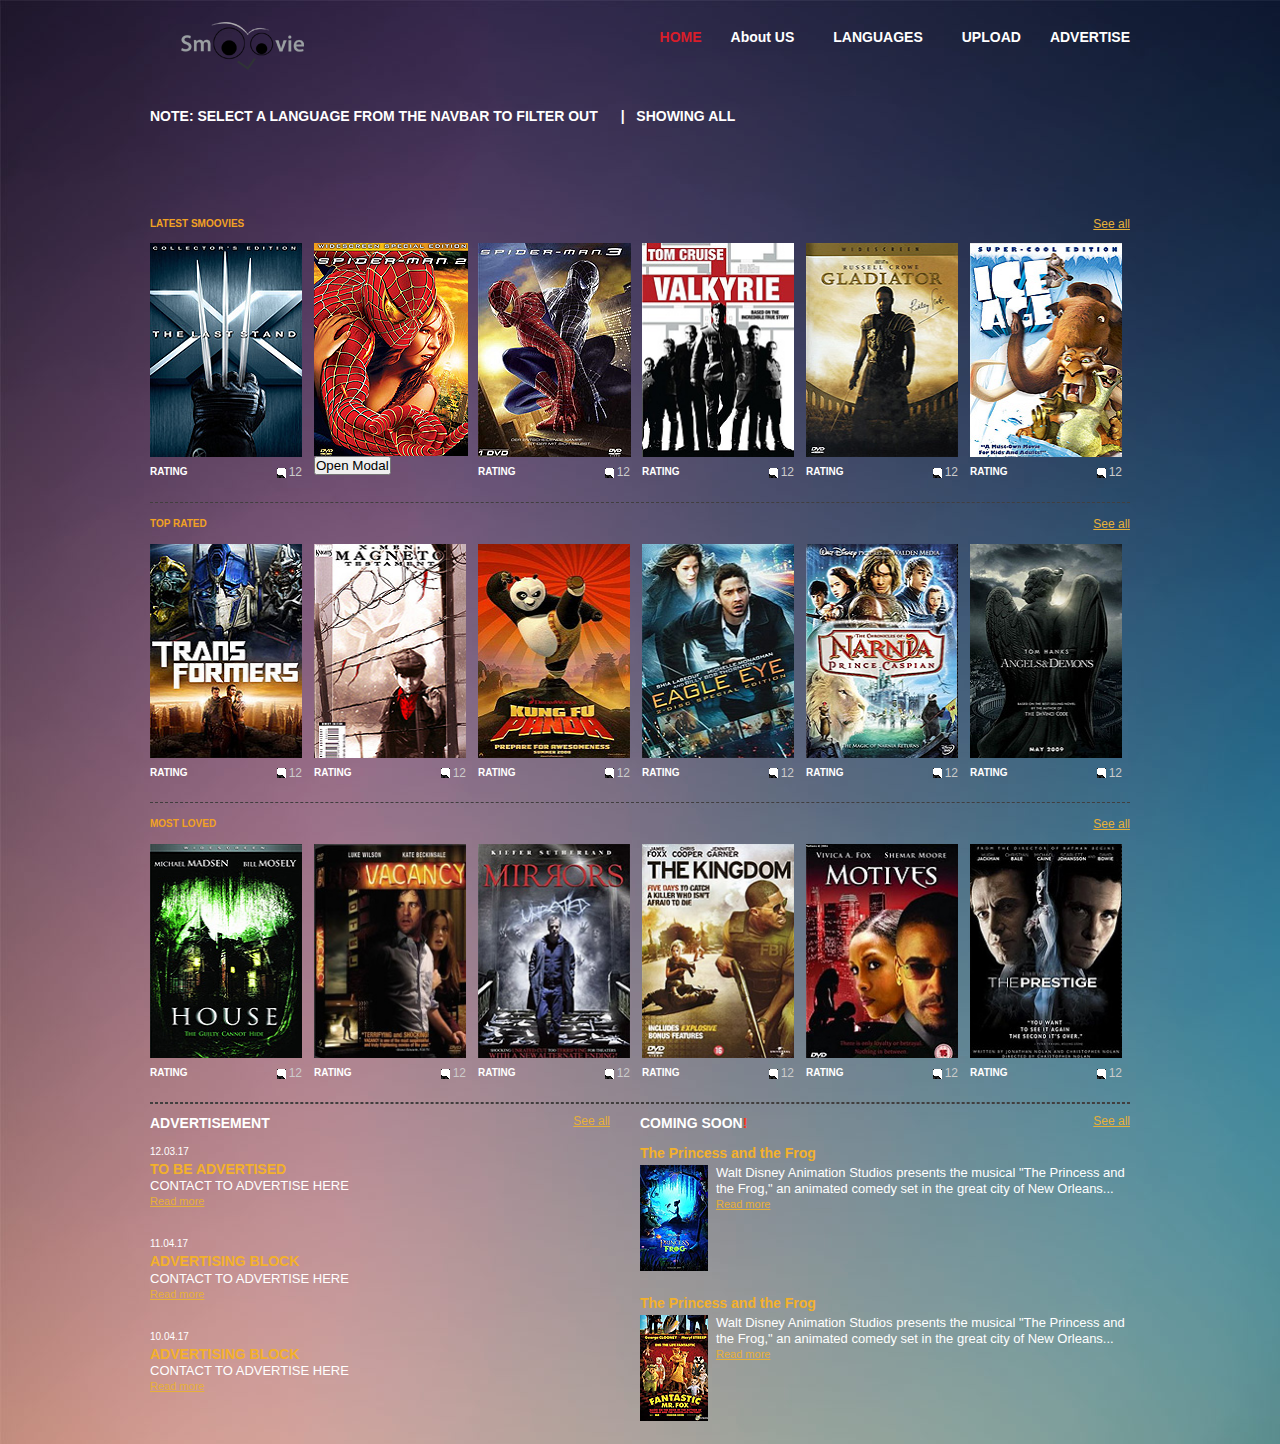
<file: index.html>
<!DOCTYPE html PUBLIC "-//W3C//DTD XHTML 1.0 Transitional//EN" "http://www.w3.org/TR/xhtml1/DTD/xhtml1-transitional.dtd">
<html xmlns="http://www.w3.org/1999/xhtml">
<head>
<title>Smoovie</title>
<meta http-equiv="Content-Type" content="text/html; charset=utf-8" />
<link rel="stylesheet" href="css/style.css" type="text/css" media="all" />
<link href="https://fonts.googleapis.com/css?family=Oswald:700" rel="stylesheet">
<script type="text/javascript" src="js/jquery-1.4.2.min.js"></script>
<script type="text/javascript" src="js/jquery-func.js"></script>
<!--[if IE 6]><link rel="stylesheet" href="css/ie6.css" type="text/css" media="all" /><![endif]-->
</head>
<body>
<!-- START PAGE SOURCE -->
<div id="shell">
  <div id="header">
  
    <h1 id="logo"><a href="#"></a></h1>
    <div id="navigation">
      <ul>
        <li><a class="active" href="index.html">HOME</a></li>
        <li><a href="About.html">About US</a></li>
        <li>
                          <div class="dropdown">
                            <a class="dropbtn">LANGUAGES</a>
                            <div class="dropdown-content">
                              <a href="English.html">ENGLISH</a>
                              <a href="Hindi.html">HINDI</a>
                              <a href="Telugu.html">TELUGU</a>
                              <a href="Tamil.html">TAMIL</a>
                            </div>
                          </div>
          </li>
        <li><a href="#"> UPLOAD</a></li>
        <li><a href="#">ADVERTISE</a></li>
      </ul>
    </div>
    <br><br>
    <div id="sub-navigation">
      <ul>
        <li><a href="#">NOTE: SELECT A LANGUAGE FROM THE NAVBAR TO FILTER OUT</a></li>
        <!-- <li><a href="#">ENGLISH</a></li>
        <li><a href="#">HINDI</a></li>
        <li><a href="#">TELUGU</a></li>-->
        <li><a href="#">| &nbsp SHOWING ALL</a></li> 
      </ul>
    </div>
  </div>
<br><br><br><br><br><br>

  <div id="main">
    <div id="content">
      <div class="box">
        <div class="head">
          <h2>LATEST SMOOVIES</h2>
          <p class="text-right"><a href="#">See all</a></p>
        </div>
        <div class="movie">
          <div class="movie-image"> <span class="play"><span class="name">X-MAN</span></span> <a href="#"><img src="images/movie1.jpg" alt="" /></a> </div>
          <div class="rating">
            <p>RATING</p>
            <div class="stars">
              <div class="stars-in"> </div>
            </div>
            <span class="comments">12</span> </div>
        </div>
        <div class="movie">
          <!-- <div class="movie-image"> --> <span class="play"><span class="name">SPIDER MAN 2</span></span> <a href="#"><img src="images/movie2.jpg" alt="" /></a> 
         
            <button id="myBtn">Open Modal</button>
          
          
           </div> 
                        <!-- The Modal -->
                        <div id="myModal" class="modal">

                          <!-- Modal content -->
                          <div class="modal-content">
                            <span class="close">&times;</span>
                            <p>Lorem ipsum dolor sit amet, consectetur adipisicing elit, sed do eiusmod
                            tempor incididunt ut labore et dolore magna aliqua. Ut enim ad minim veniam,
                            quis nostrud exercitation ullamco laboris nisi ut aliquip ex ea commodo
                            consequat. Duis aute irure dolor in reprehenderit in voluptate velit esse
                            cillum dolore eu fugiat nulla pariatur. Excepteur sint occaecat cupidatat non
                            proident, sunt in culpa qui officia deserunt mollit anim id est laborum.</p>
                            <h1>hiw</h1>
                            <h1>hiw</h1>

                            <h1>hiw</h1>

                          </div>

                        </div>
                          <script src="js/Modal.js"></script>
                        
           
                      
        
        <div class="movie">
          <!-- <div class="movie-image"> --> <span class="play"><span class="name">SPIDER MAN 3</span></span> <a href="#"><img src="images/movie3.jpg" alt="" /></a> <!-- </div> -->
          <div class="rating">
            <p>RATING</p>
            <div class="stars">
              <div class="stars-in"> </div>
            </div>
            <span class="comments">12</span> </div>
        </div>
        <div class="movie">
          <div class="movie-image"> <span class="play"><span class="name">VALKYRIE</span></span> <a href="#"><img src="images/movie4.jpg" alt="" /></a> </div>
          <div class="rating">
            <p>RATING</p>
            <div class="stars">
              <div class="stars-in"> </div>
            </div>
            <span class="comments">12</span> </div>
        </div>
        <div class="movie">
          <div class="movie-image"> <span class="play"><span class="name">GLADIATOR</span></span> <a href="#"><img src="images/movie5.jpg" alt="" /></a> </div>
          <div class="rating">
            <p>RATING</p>
            <div class="stars">
              <div class="stars-in"> </div>
            </div>
            <span class="comments">12</span> </div>
        </div>
        <div class="movie last">
          <div class="movie-image"> <span class="play"><span class="name">ICE AGE</span></span> <a href="#"><img src="images/movie6.jpg" alt="" /></a> </div>
          <div class="rating">
            <p>RATING</p>
            <div class="stars">
              <div class="stars-in"> </div>
            </div>
            <span class="comments">12</span> </div>
        </div>
        <div class="cl">&nbsp;</div>
      </div>



      <div class="box">
        <div class="head">
          <h2>TOP RATED</h2>
          <p class="text-right"><a href="#">See all</a></p>
        </div>
        <div class="movie">
          <div class="movie-image"> <span class="play"><span class="name">TRANSFORMERS</span></span> <a href="#"><img src="images/movie7.jpg" alt="" /></a> </div>
          <div class="rating">
            <p>RATING</p>
            <div class="stars">
              <div class="stars-in"> </div>
            </div>
            <span class="comments">12</span> </div>
        </div>
        <div class="movie">
          <div class="movie-image"> <span class="play"><span class="name">MAGNETO</span></span> <a href="#"><img src="images/movie8.jpg" alt="" /></a> </div>
          <div class="rating">
            <p>RATING</p>
            <div class="stars">
              <div class="stars-in"> </div>
            </div>
            <span class="comments">12</span> </div>
        </div>
        <div class="movie">
          <div class="movie-image"> <span class="play"><span class="name">KUNG FU PANDA</span></span> <a href="#"><img src="images/movie9.jpg" alt="" /></a> </div>
          <div class="rating">
            <p>RATING</p>
            <div class="stars">
              <div class="stars-in"> </div>
            </div>
            <span class="comments">12</span> </div>
        </div>
        <div class="movie">
          <div class="movie-image"> <span class="play"><span class="name">EAGLE EYE</span></span> <a href="#"><img src="images/movie10.jpg" alt="" /></a> </div>
          <div class="rating">
            <p>RATING</p>
            <div class="stars">
              <div class="stars-in"> </div>
            </div>
            <span class="comments">12</span> </div>
        </div>
        <div class="movie">
          <div class="movie-image"> <span class="play"><span class="name">NARNIA</span></span> <a href="#"><img src="images/movie11.jpg" alt="" /></a> </div>
          <div class="rating">
            <p>RATING</p>
            <div class="stars">
              <div class="stars-in"> </div>
            </div>
            <span class="comments">12</span> </div>
        </div>
        <div class="movie last">
          <div class="movie-image"> <span class="play"><span class="name">ANGELS &amp; DEMONS</span></span> <a href="#"><img src="images/movie12.jpg" alt="" /></a> </div>
          <div class="rating">
            <p>RATING</p>
            <div class="stars">
              <div class="stars-in"> </div>
            </div>
            <span class="comments">12</span> </div>
        </div>
        <div class="cl">&nbsp;</div>
      </div>





      <div class="box">
        <div class="head">
          <h2>MOST LOVED</h2>
          <p class="text-right"><a href="#">See all</a></p>
        </div>
        <div class="movie">
          <div class="movie-image"> <span class="play"><span class="name">HOUSE</span></span> <a href="#"><img src="images/movie13.jpg" alt="" /></a> </div>
          <div class="rating">
            <p>RATING</p>
            <div class="stars">
              <div class="stars-in"> </div>
            </div>
            <span class="comments">12</span> </div>
        </div>
        <div class="movie">
          <div class="movie-image"> <span class="play"><span class="name">VACANCY</span></span> <a href="#"><img src="images/movie14.jpg" alt="" /></a> </div>
          <div class="rating">
            <p>RATING</p>
            <div class="stars">
              <div class="stars-in"> </div>
            </div>
            <span class="comments">12</span> </div>
        </div>
        <div class="movie">
          <div class="movie-image"> <span class="play"><span class="name">MIRRORS</span></span> <a href="#"><img src="images/movie15.jpg" alt="" /></a> </div>
          <div class="rating">
            <p>RATING</p>
            <div class="stars">
              <div class="stars-in"> </div>
            </div>
            <span class="comments">12</span> </div>
        </div>
        <div class="movie">
          <div class="movie-image"> <span class="play"><span class="name">THE KINGDOM</span></span> <a href="#"><img src="images/movie16.jpg" alt="" /></a> </div>
          <div class="rating">
            <p>RATING</p>
            <div class="stars">
              <div class="stars-in"> </div>
            </div>
            <span class="comments">12</span> </div>
        </div>
        <div class="movie">
          <div class="movie-image"> <span class="play"><span class="name">MOTIVES</span></span> <a href="#"><img src="images/movie17.jpg" alt="" /></a> </div>
          <div class="rating">
            <p>RATING</p>
            <div class="stars">
              <div class="stars-in"> </div>
            </div>
            <span class="comments">12</span> </div>
        </div>
        <div class="movie last">
          <div class="movie-image"> <span class="play"><span class="name">THE PRESTIGE</span></span> <a href="#"><img src="images/movie18.jpg" alt="" /></a> </div>
          <div class="rating">
            <p>RATING</p>
            <div class="stars">
              <div class="stars-in"> </div>
            </div>
            <span class="comments">12</span> </div>
        </div>
        <div class="cl">&nbsp;</div>
      </div>
    </div>
    <div id="news">
      <div class="head">




        <h3>ADVERTISEMENT</h3>
        <p class="text-right"><a href="#">See all</a></p>
      </div>
      <div class="content">
        <p class="date">12.03.17</p>
        <h4>TO BE ADVERTISED</h4>
        <p> CONTACT TO ADVERTISE HERE </p>
        <a href="#">Read more</a> </div>
      <div class="content">
        <p class="date">11.04.17</p>
        <h4>ADVERTISING BLOCK</h4>
        <p>CONTACT TO ADVERTISE HERE</p>
        <a href="#">Read more</a> </div>
      <div class="content">
        <p class="date">10.04.17</p>
        <h4>ADVERTISING BLOCK</h4>
        <p>CONTACT TO ADVERTISE HERE </p>
        <a href="#">Read more</a> </div>
    </div>
    <div id="coming">
      <div class="head">






        <h3>COMING SOON<strong>!</strong></h3>
        <p class="text-right"><a href="#">See all</a></p>
      </div>
      <div class="content">
        <h4>The Princess and the Frog </h4>
        <a href="#"><img src="images/coming-soon1.jpg" alt="" /></a>
        <p>Walt Disney Animation Studios presents the musical &quot;The Princess and the Frog,&quot; an animated comedy set in the great city of New Orleans...</p>
        <a href="#">Read more</a> </div>
      <div class="cl">&nbsp;</div>
      <div class="content">
        <h4>The Princess and the Frog </h4>
        <a href="#"><img src="images/coming-soon2.jpg" alt="" /></a>
        <p>Walt Disney Animation Studios presents the musical &quot;The Princess and the Frog,&quot; an animated comedy set in the great city of New Orleans...</p>
        <a href="#">Read more</a> </div>
    </div>
</div>
<!-- END PAGE SOURCE -->
</body>
</html>
</file>
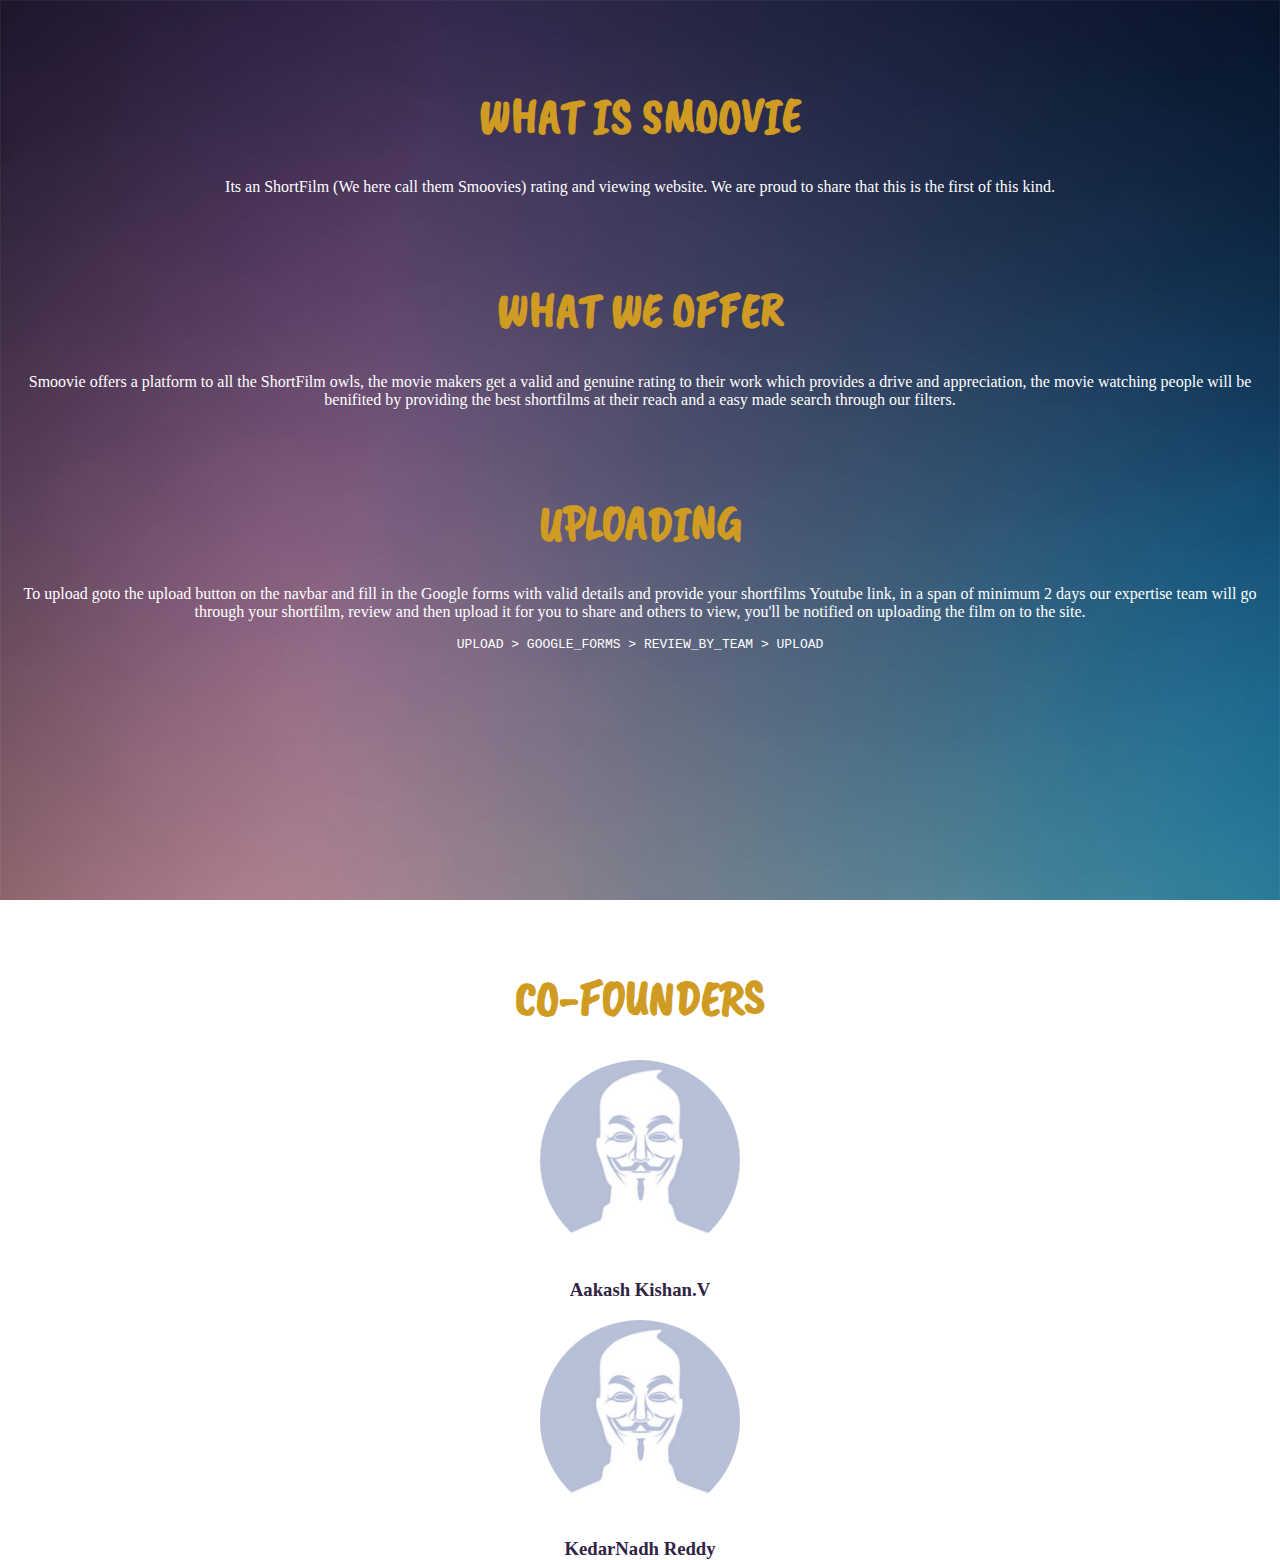
<file: About.html>
<html>
<head>
<title>ABOUT</title>
    <style>
        @import url('https://fonts.googleapis.com/css?family=Caveat+Brush');

        html, body {
            margin: 0;
            padding: 0;
        }

        html {
            height: 100vh;
            width: 100%;
        }

        body {
            height: 100%;
            width: 100%;
        }

        .body {
            background: #000 url('images/bg.jpg') no-repeat fixed left top;
            background-size: cover;
            width: 100%;
            height: 100%;
            color: #fff;
            user-select: none;
        }

        .about{
            font-size: 3em;
            font-family: 'Caveat Brush', cursive;
             color: #D09B23;
             
        }
        .founder{
           background-color:  #fff;
        }
        img {
            border-radius: 50%;
        }
        
    </style>
</head>
<body>
    
     <div class="body">  
        <div>
                <br><br><br>
                <center><h1 class="about">WHAT IS SMOOVIE</h1></center>
                <center><p>Its an ShortFilm (We here call them Smoovies) rating and viewing website. We are proud to share that this is the first of this kind.</p></center>
                <br><br>
                <center><h1 class="about">WHAT WE OFFER</center>
                <center><p> Smoovie offers a platform to all the ShortFilm owls, the movie makers get a valid and genuine rating to their work which provides a drive and appreciation, the movie watching people will be benifited by providing the best shortfilms at their reach and a easy made search through our filters.</p></center>
                <br><br>
                <center><h1 class="about">UPLOADING</center>
                <center><p>To upload goto the upload button on the navbar and fill in the Google forms with valid details and provide your shortfilms Youtube link, in a span of minimum 2 days our expertise team will go through your shortfilm, review and then upload it for you to share and others to view, you'll be notified on uploading the film on to the site. </p></center>
                <center><pre>UPLOAD > GOOGLE_FORMS > REVIEW_BY_TEAM > UPLOAD</pre></center>
        </div>
    </div>


    <div class="founder">
                <br><br>
                <center><h1 class="about">CO-FOUNDERS</h1></center>
                <center>
                   
                            <img src="images/photo.jpg" width="200" height="200">
                            <h3 style="color: 322444">Aakash Kishan.V</h1>
                            <img src="images/photo.jpg" width="200" height="200">
                            <h3 style="color: 322444">KedarNadh Reddy</h1>
                </center>
     </div>
    
</body>
</html>
</file>
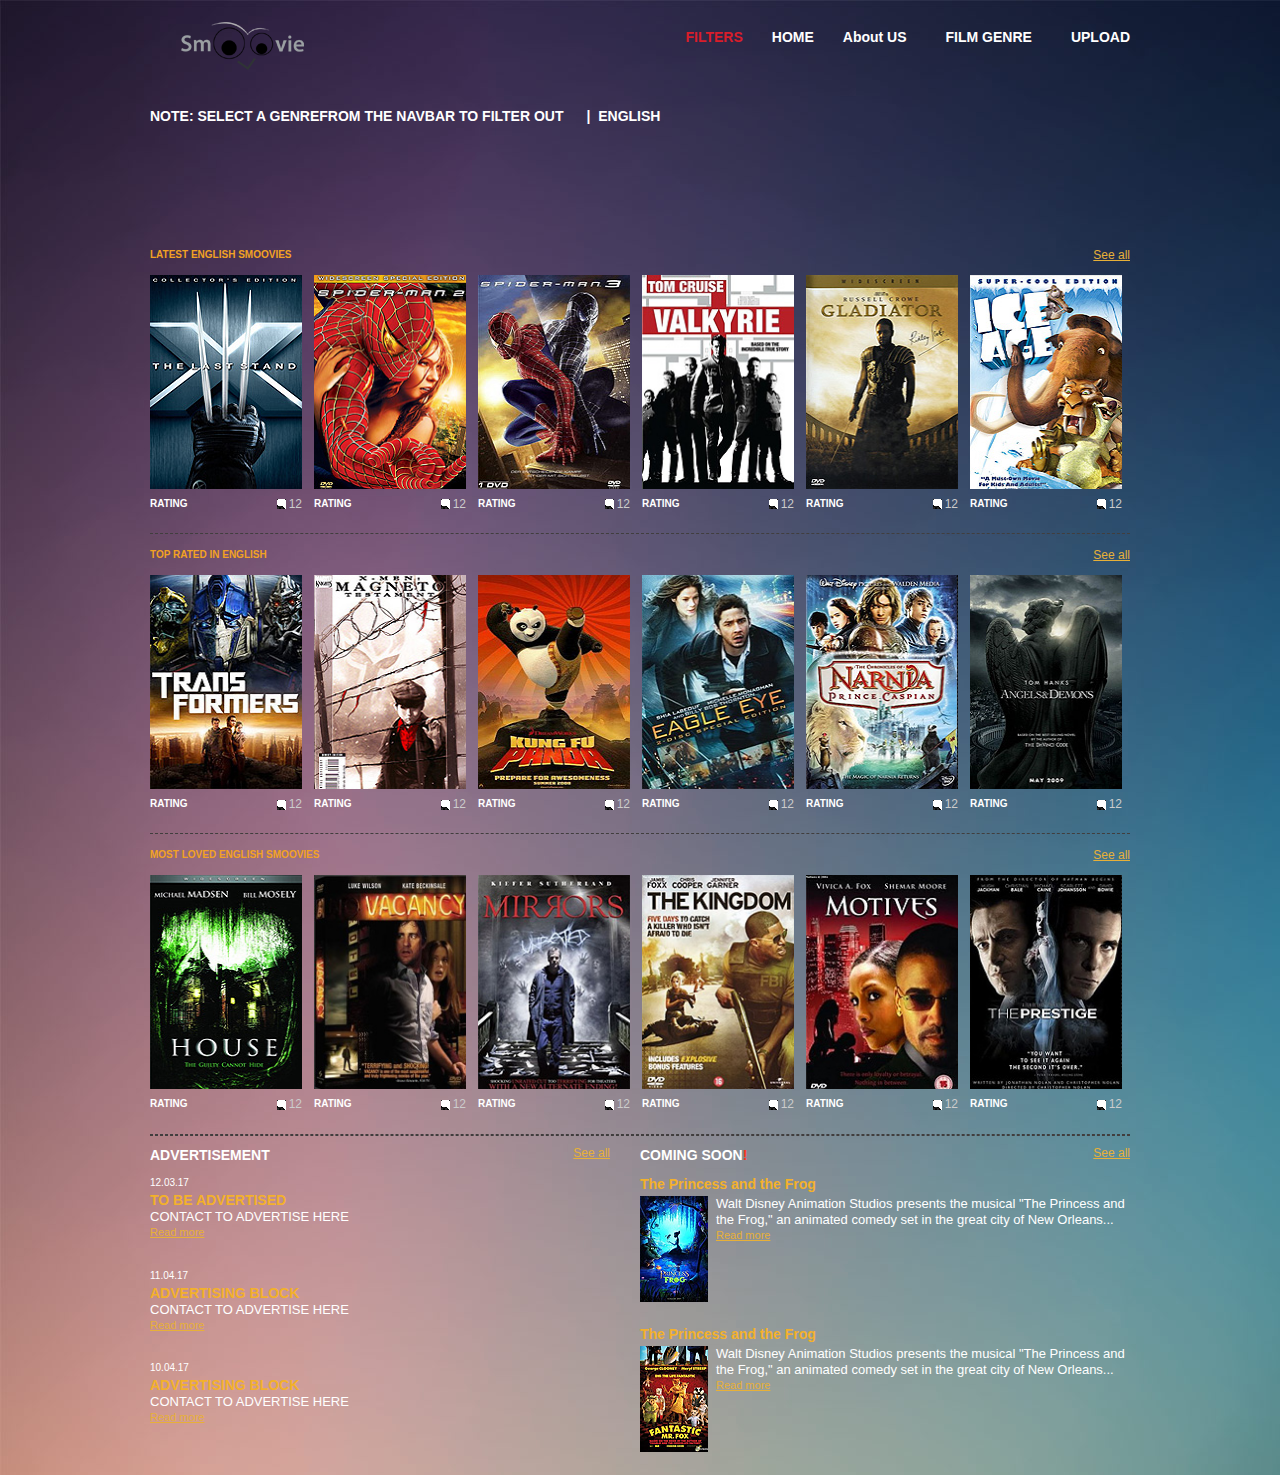
<file: English.html>
<!DOCTYPE html PUBLIC "-//W3C//DTD XHTML 1.0 Transitional//EN" "http://www.w3.org/TR/xhtml1/DTD/xhtml1-transitional.dtd">
<html xmlns="http://www.w3.org/1999/xhtml">
<head>
<title>ENGLISH</title>
<meta http-equiv="Content-Type" content="text/html; charset=utf-8" />
<link rel="stylesheet" href="css/style.css" type="text/css" media="all" />
<link href="https://fonts.googleapis.com/css?family=Oswald:700" rel="stylesheet">
<script type="text/javascript" src="js/jquery-1.4.2.min.js"></script>
<script type="text/javascript" src="js/jquery-func.js"></script>
<!--[if IE 6]><link rel="stylesheet" href="css/ie6.css" type="text/css" media="all" /><![endif]-->
</head>
<body>
<!-- START PAGE SOURCE -->
<div id="shell">
  <div id="header">
  
    <h1 id="logo"><a href="#"></a></h1>
    <div id="navigation">
      <ul>
        <li><a class="active" href="index.html">FILTERS</a></li>
        <li><a href="index.html">HOME</a></li>
        <li><a href="About.html">About US</a></li>
        <li>
                          <div class="dropdown">
                            <a class="dropbtn">FILM GENRE</a>
                            <div class="dropdown-content">
                              <a href="#">COMEDY</a>
                              <a href="#">ACTION</a>
                              <a href="#">DRAMA</a>
                              <a href="#">ROMANTIC</a>
                              <a href="#">THRILLER</a>
                            </div>
                          </div>
          </li>
        <li><a href="#"> UPLOAD</a></li>
        
      </ul>
    </div>
    <br><br>
    <div id="sub-navigation">
      <ul>
        <li><a href="#">NOTE: SELECT A GENREFROM THE NAVBAR TO FILTER OUT</a></li>
        <!-- <li><a href="#">ENGLISH</a></li>
        <li><a href="#">HINDI</a></li>
        <li><a href="#">TELUGU</a></li>-->
        <li><a href="#">| &nbspENGLISH</a></li> 
      </ul>
    </div>
  </div>
<br><br><br><br><br><br><br><br>

  <div id="main">
    <div id="content">
      <div class="box">
        <div class="head">
          <h2>LATEST ENGLISH SMOOVIES</h2>
          <p class="text-right"><a href="#">See all</a></p>
        </div>
        <div class="movie">
          <div class="movie-image"> <span class="play"><span class="name">X-MAN</span></span> <a href="#"><img src="images/movie1.jpg" alt="" /></a> </div>
          <div class="rating">
            <p>RATING</p>
            <div class="stars">
              <div class="stars-in"> </div>
            </div>
            <span class="comments">12</span> </div>
        </div>
        <div class="movie">
          <div class="movie-image"> <span class="play"><span class="name">SPIDER MAN 2</span></span> <a href="#"><img src="images/movie2.jpg" alt="" /></a> </div>
          <div class="rating">
            <p>RATING</p>
            <div class="stars">
              <div class="stars-in"> </div>
            </div>
            <span class="comments">12</span> </div>
        </div>
        <div class="movie">
          <div class="movie-image"> <span class="play"><span class="name">SPIDER MAN 3</span></span> <a href="#"><img src="images/movie3.jpg" alt="" /></a> </div>
          <div class="rating">
            <p>RATING</p>
            <div class="stars">
              <div class="stars-in"> </div>
            </div>
            <span class="comments">12</span> </div>
        </div>
        <div class="movie">
          <div class="movie-image"> <span class="play"><span class="name">VALKYRIE</span></span> <a href="#"><img src="images/movie4.jpg" alt="" /></a> </div>
          <div class="rating">
            <p>RATING</p>
            <div class="stars">
              <div class="stars-in"> </div>
            </div>
            <span class="comments">12</span> </div>
        </div>
        <div class="movie">
          <div class="movie-image"> <span class="play"><span class="name">GLADIATOR</span></span> <a href="#"><img src="images/movie5.jpg" alt="" /></a> </div>
          <div class="rating">
            <p>RATING</p>
            <div class="stars">
              <div class="stars-in"> </div>
            </div>
            <span class="comments">12</span> </div>
        </div>
        <div class="movie last">
          <div class="movie-image"> <span class="play"><span class="name">ICE AGE</span></span> <a href="#"><img src="images/movie6.jpg" alt="" /></a> </div>
          <div class="rating">
            <p>RATING</p>
            <div class="stars">
              <div class="stars-in"> </div>
            </div>
            <span class="comments">12</span> </div>
        </div>
        <div class="cl">&nbsp;</div>
      </div>



      <div class="box">
        <div class="head">
          <h2>TOP RATED IN ENGLISH</h2>
          <p class="text-right"><a href="#">See all</a></p>
        </div>
        <div class="movie">
          <div class="movie-image"> <span class="play"><span class="name">TRANSFORMERS</span></span> <a href="#"><img src="images/movie7.jpg" alt="" /></a> </div>
          <div class="rating">
            <p>RATING</p>
            <div class="stars">
              <div class="stars-in"> </div>
            </div>
            <span class="comments">12</span> </div>
        </div>
        <div class="movie">
          <div class="movie-image"> <span class="play"><span class="name">MAGNETO</span></span> <a href="#"><img src="images/movie8.jpg" alt="" /></a> </div>
          <div class="rating">
            <p>RATING</p>
            <div class="stars">
              <div class="stars-in"> </div>
            </div>
            <span class="comments">12</span> </div>
        </div>
        <div class="movie">
          <div class="movie-image"> <span class="play"><span class="name">KUNG FU PANDA</span></span> <a href="#"><img src="images/movie9.jpg" alt="" /></a> </div>
          <div class="rating">
            <p>RATING</p>
            <div class="stars">
              <div class="stars-in"> </div>
            </div>
            <span class="comments">12</span> </div>
        </div>
        <div class="movie">
          <div class="movie-image"> <span class="play"><span class="name">EAGLE EYE</span></span> <a href="#"><img src="images/movie10.jpg" alt="" /></a> </div>
          <div class="rating">
            <p>RATING</p>
            <div class="stars">
              <div class="stars-in"> </div>
            </div>
            <span class="comments">12</span> </div>
        </div>
        <div class="movie">
          <div class="movie-image"> <span class="play"><span class="name">NARNIA</span></span> <a href="#"><img src="images/movie11.jpg" alt="" /></a> </div>
          <div class="rating">
            <p>RATING</p>
            <div class="stars">
              <div class="stars-in"> </div>
            </div>
            <span class="comments">12</span> </div>
        </div>
        <div class="movie last">
          <div class="movie-image"> <span class="play"><span class="name">ANGELS &amp; DEMONS</span></span> <a href="#"><img src="images/movie12.jpg" alt="" /></a> </div>
          <div class="rating">
            <p>RATING</p>
            <div class="stars">
              <div class="stars-in"> </div>
            </div>
            <span class="comments">12</span> </div>
        </div>
        <div class="cl">&nbsp;</div>
      </div>





      <div class="box">
        <div class="head">
          <h2>MOST LOVED ENGLISH SMOOVIES</h2>
          <p class="text-right"><a href="#">See all</a></p>
        </div>
        <div class="movie">
          <div class="movie-image"> <span class="play"><span class="name">HOUSE</span></span> <a href="#"><img src="images/movie13.jpg" alt="" /></a> </div>
          <div class="rating">
            <p>RATING</p>
            <div class="stars">
              <div class="stars-in"> </div>
            </div>
            <span class="comments">12</span> </div>
        </div>
        <div class="movie">
          <div class="movie-image"> <span class="play"><span class="name">VACANCY</span></span> <a href="#"><img src="images/movie14.jpg" alt="" /></a> </div>
          <div class="rating">
            <p>RATING</p>
            <div class="stars">
              <div class="stars-in"> </div>
            </div>
            <span class="comments">12</span> </div>
        </div>
        <div class="movie">
          <div class="movie-image"> <span class="play"><span class="name">MIRRORS</span></span> <a href="#"><img src="images/movie15.jpg" alt="" /></a> </div>
          <div class="rating">
            <p>RATING</p>
            <div class="stars">
              <div class="stars-in"> </div>
            </div>
            <span class="comments">12</span> </div>
        </div>
        <div class="movie">
          <div class="movie-image"> <span class="play"><span class="name">THE KINGDOM</span></span> <a href="#"><img src="images/movie16.jpg" alt="" /></a> </div>
          <div class="rating">
            <p>RATING</p>
            <div class="stars">
              <div class="stars-in"> </div>
            </div>
            <span class="comments">12</span> </div>
        </div>
        <div class="movie">
          <div class="movie-image"> <span class="play"><span class="name">MOTIVES</span></span> <a href="#"><img src="images/movie17.jpg" alt="" /></a> </div>
          <div class="rating">
            <p>RATING</p>
            <div class="stars">
              <div class="stars-in"> </div>
            </div>
            <span class="comments">12</span> </div>
        </div>
        <div class="movie last">
          <div class="movie-image"> <span class="play"><span class="name">THE PRESTIGE</span></span> <a href="#"><img src="images/movie18.jpg" alt="" /></a> </div>
          <div class="rating">
            <p>RATING</p>
            <div class="stars">
              <div class="stars-in"> </div>
            </div>
            <span class="comments">12</span> </div>
        </div>
        <div class="cl">&nbsp;</div>
      </div>
    </div>
    <div id="news">
      <div class="head">




        <h3>ADVERTISEMENT</h3>
        <p class="text-right"><a href="#">See all</a></p>
      </div>
      <div class="content">
        <p class="date">12.03.17</p>
        <h4>TO BE ADVERTISED</h4>
        <p> CONTACT TO ADVERTISE HERE </p>
        <a href="#">Read more</a> </div>
      <div class="content">
        <p class="date">11.04.17</p>
        <h4>ADVERTISING BLOCK</h4>
        <p>CONTACT TO ADVERTISE HERE</p>
        <a href="#">Read more</a> </div>
      <div class="content">
        <p class="date">10.04.17</p>
        <h4>ADVERTISING BLOCK</h4>
        <p>CONTACT TO ADVERTISE HERE </p>
        <a href="#">Read more</a> </div>
    </div>
    <div id="coming">
      <div class="head">






        <h3>COMING SOON<strong>!</strong></h3>
        <p class="text-right"><a href="#">See all</a></p>
      </div>
      <div class="content">
        <h4>The Princess and the Frog </h4>
        <a href="#"><img src="images/coming-soon1.jpg" alt="" /></a>
        <p>Walt Disney Animation Studios presents the musical &quot;The Princess and the Frog,&quot; an animated comedy set in the great city of New Orleans...</p>
        <a href="#">Read more</a> </div>
      <div class="cl">&nbsp;</div>
      <div class="content">
        <h4>The Princess and the Frog </h4>
        <a href="#"><img src="images/coming-soon2.jpg" alt="" /></a>
        <p>Walt Disney Animation Studios presents the musical &quot;The Princess and the Frog,&quot; an animated comedy set in the great city of New Orleans...</p>
        <a href="#">Read more</a> </div>
    </div>
</div>
<!-- END PAGE SOURCE -->
</body>
</html>
</file>
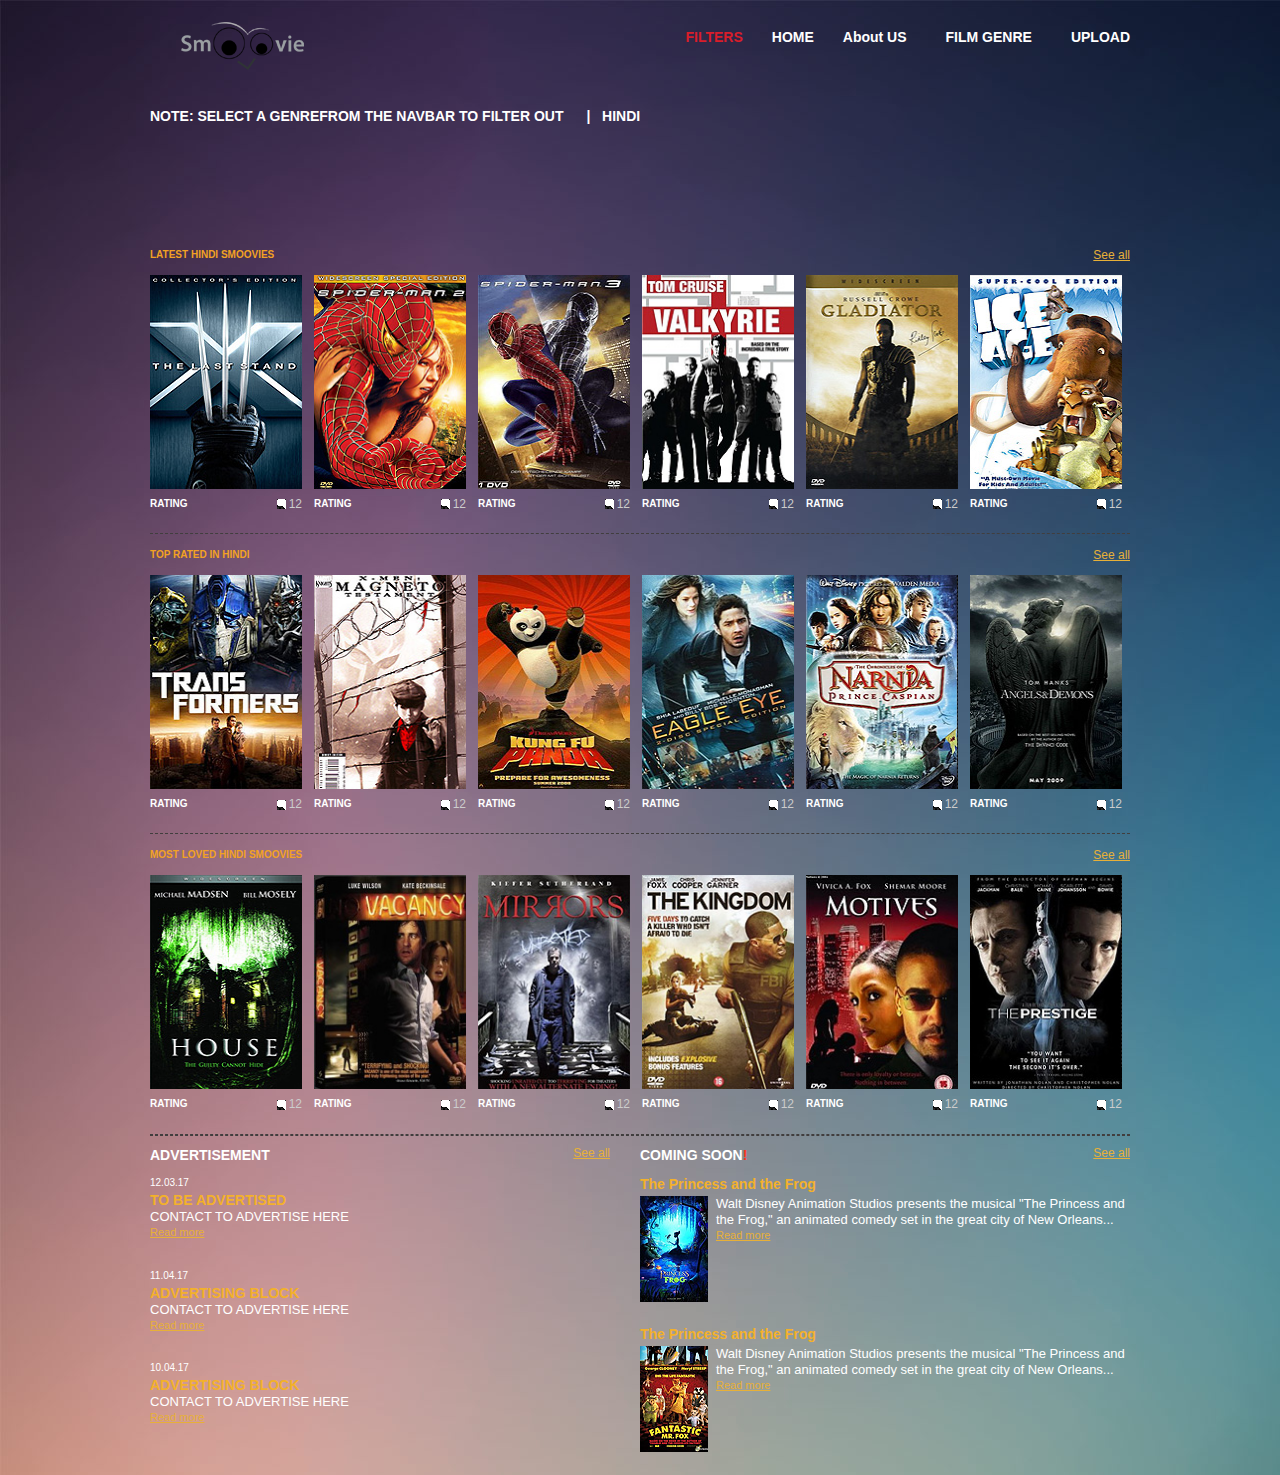
<file: Hindi.html>
<!DOCTYPE html PUBLIC "-//W3C//DTD XHTML 1.0 Transitional//EN" "http://www.w3.org/TR/xhtml1/DTD/xhtml1-transitional.dtd">
<html xmlns="http://www.w3.org/1999/xhtml">
<head>
<title>HINDI</title>
<meta http-equiv="Content-Type" content="text/html; charset=utf-8" />
<link rel="stylesheet" href="css/style.css" type="text/css" media="all" />
<link href="https://fonts.googleapis.com/css?family=Oswald:700" rel="stylesheet">
<script type="text/javascript" src="js/jquery-1.4.2.min.js"></script>
<script type="text/javascript" src="js/jquery-func.js"></script>
<!--[if IE 6]><link rel="stylesheet" href="css/ie6.css" type="text/css" media="all" /><![endif]-->
</head>
<body>
<!-- START PAGE SOURCE -->
<div id="shell">
  <div id="header">
  
    <h1 id="logo"><a href="#"></a></h1>
    <div id="navigation">
      <ul>
        <li><a class="active" href="index.html">FILTERS</a></li>
        <li><a href="index.html">HOME</a></li>
        <li><a href="About.html">About US</a></li>
        <li>
                          <div class="dropdown">
                            <a class="dropbtn">FILM GENRE</a>
                            <div class="dropdown-content">
                              <a href="#">COMEDY</a>
                              <a href="#">ACTION</a>
                              <a href="#">DRAMA</a>
                              <a href="#">ROMANTIC</a>
                              <a href="#">THRILLER</a>
                            </div>
                          </div>
          </li>
        <li><a href="#"> UPLOAD</a></li>
        
      </ul>
    </div>
    <br><br>
    <div id="sub-navigation">
      <ul>
        <li><a href="#">NOTE: SELECT A GENREFROM THE NAVBAR TO FILTER OUT</a></li>
        <!-- <li><a href="#">ENGLISH</a></li>
        <li><a href="#">HINDI</a></li>
        <li><a href="#">TELUGU</a></li>-->
        <li><a href="#">| &nbsp HINDI</a></li> 
      </ul>
    </div>
  </div>
<br><br><br><br><br><br><br><br>

  <div id="main">
    <div id="content">
      <div class="box">
        <div class="head">
          <h2>LATEST HINDI SMOOVIES</h2>
          <p class="text-right"><a href="#">See all</a></p>
        </div>
        <div class="movie">
          <div class="movie-image"> <span class="play"><span class="name">X-MAN</span></span> <a href="#"><img src="images/movie1.jpg" alt="" /></a> </div>
          <div class="rating">
            <p>RATING</p>
            <div class="stars">
              <div class="stars-in"> </div>
            </div>
            <span class="comments">12</span> </div>
        </div>
        <div class="movie">
          <div class="movie-image"> <span class="play"><span class="name">SPIDER MAN 2</span></span> <a href="#"><img src="images/movie2.jpg" alt="" /></a> </div>
          <div class="rating">
            <p>RATING</p>
            <div class="stars">
              <div class="stars-in"> </div>
            </div>
            <span class="comments">12</span> </div>
        </div>
        <div class="movie">
          <div class="movie-image"> <span class="play"><span class="name">SPIDER MAN 3</span></span> <a href="#"><img src="images/movie3.jpg" alt="" /></a> </div>
          <div class="rating">
            <p>RATING</p>
            <div class="stars">
              <div class="stars-in"> </div>
            </div>
            <span class="comments">12</span> </div>
        </div>
        <div class="movie">
          <div class="movie-image"> <span class="play"><span class="name">VALKYRIE</span></span> <a href="#"><img src="images/movie4.jpg" alt="" /></a> </div>
          <div class="rating">
            <p>RATING</p>
            <div class="stars">
              <div class="stars-in"> </div>
            </div>
            <span class="comments">12</span> </div>
        </div>
        <div class="movie">
          <div class="movie-image"> <span class="play"><span class="name">GLADIATOR</span></span> <a href="#"><img src="images/movie5.jpg" alt="" /></a> </div>
          <div class="rating">
            <p>RATING</p>
            <div class="stars">
              <div class="stars-in"> </div>
            </div>
            <span class="comments">12</span> </div>
        </div>
        <div class="movie last">
          <div class="movie-image"> <span class="play"><span class="name">ICE AGE</span></span> <a href="#"><img src="images/movie6.jpg" alt="" /></a> </div>
          <div class="rating">
            <p>RATING</p>
            <div class="stars">
              <div class="stars-in"> </div>
            </div>
            <span class="comments">12</span> </div>
        </div>
        <div class="cl">&nbsp;</div>
      </div>



      <div class="box">
        <div class="head">
          <h2>TOP RATED IN HINDI</h2>
          <p class="text-right"><a href="#">See all</a></p>
        </div>
        <div class="movie">
          <div class="movie-image"> <span class="play"><span class="name">TRANSFORMERS</span></span> <a href="#"><img src="images/movie7.jpg" alt="" /></a> </div>
          <div class="rating">
            <p>RATING</p>
            <div class="stars">
              <div class="stars-in"> </div>
            </div>
            <span class="comments">12</span> </div>
        </div>
        <div class="movie">
          <div class="movie-image"> <span class="play"><span class="name">MAGNETO</span></span> <a href="#"><img src="images/movie8.jpg" alt="" /></a> </div>
          <div class="rating">
            <p>RATING</p>
            <div class="stars">
              <div class="stars-in"> </div>
            </div>
            <span class="comments">12</span> </div>
        </div>
        <div class="movie">
          <div class="movie-image"> <span class="play"><span class="name">KUNG FU PANDA</span></span> <a href="#"><img src="images/movie9.jpg" alt="" /></a> </div>
          <div class="rating">
            <p>RATING</p>
            <div class="stars">
              <div class="stars-in"> </div>
            </div>
            <span class="comments">12</span> </div>
        </div>
        <div class="movie">
          <div class="movie-image"> <span class="play"><span class="name">EAGLE EYE</span></span> <a href="#"><img src="images/movie10.jpg" alt="" /></a> </div>
          <div class="rating">
            <p>RATING</p>
            <div class="stars">
              <div class="stars-in"> </div>
            </div>
            <span class="comments">12</span> </div>
        </div>
        <div class="movie">
          <div class="movie-image"> <span class="play"><span class="name">NARNIA</span></span> <a href="#"><img src="images/movie11.jpg" alt="" /></a> </div>
          <div class="rating">
            <p>RATING</p>
            <div class="stars">
              <div class="stars-in"> </div>
            </div>
            <span class="comments">12</span> </div>
        </div>
        <div class="movie last">
          <div class="movie-image"> <span class="play"><span class="name">ANGELS &amp; DEMONS</span></span> <a href="#"><img src="images/movie12.jpg" alt="" /></a> </div>
          <div class="rating">
            <p>RATING</p>
            <div class="stars">
              <div class="stars-in"> </div>
            </div>
            <span class="comments">12</span> </div>
        </div>
        <div class="cl">&nbsp;</div>
      </div>





      <div class="box">
        <div class="head">
          <h2>MOST LOVED HINDI SMOOVIES</h2>
          <p class="text-right"><a href="#">See all</a></p>
        </div>
        <div class="movie">
          <div class="movie-image"> <span class="play"><span class="name">HOUSE</span></span> <a href="#"><img src="images/movie13.jpg" alt="" /></a> </div>
          <div class="rating">
            <p>RATING</p>
            <div class="stars">
              <div class="stars-in"> </div>
            </div>
            <span class="comments">12</span> </div>
        </div>
        <div class="movie">
          <div class="movie-image"> <span class="play"><span class="name">VACANCY</span></span> <a href="#"><img src="images/movie14.jpg" alt="" /></a> </div>
          <div class="rating">
            <p>RATING</p>
            <div class="stars">
              <div class="stars-in"> </div>
            </div>
            <span class="comments">12</span> </div>
        </div>
        <div class="movie">
          <div class="movie-image"> <span class="play"><span class="name">MIRRORS</span></span> <a href="#"><img src="images/movie15.jpg" alt="" /></a> </div>
          <div class="rating">
            <p>RATING</p>
            <div class="stars">
              <div class="stars-in"> </div>
            </div>
            <span class="comments">12</span> </div>
        </div>
        <div class="movie">
          <div class="movie-image"> <span class="play"><span class="name">THE KINGDOM</span></span> <a href="#"><img src="images/movie16.jpg" alt="" /></a> </div>
          <div class="rating">
            <p>RATING</p>
            <div class="stars">
              <div class="stars-in"> </div>
            </div>
            <span class="comments">12</span> </div>
        </div>
        <div class="movie">
          <div class="movie-image"> <span class="play"><span class="name">MOTIVES</span></span> <a href="#"><img src="images/movie17.jpg" alt="" /></a> </div>
          <div class="rating">
            <p>RATING</p>
            <div class="stars">
              <div class="stars-in"> </div>
            </div>
            <span class="comments">12</span> </div>
        </div>
        <div class="movie last">
          <div class="movie-image"> <span class="play"><span class="name">THE PRESTIGE</span></span> <a href="#"><img src="images/movie18.jpg" alt="" /></a> </div>
          <div class="rating">
            <p>RATING</p>
            <div class="stars">
              <div class="stars-in"> </div>
            </div>
            <span class="comments">12</span> </div>
        </div>
        <div class="cl">&nbsp;</div>
      </div>
    </div>
    <div id="news">
      <div class="head">




        <h3>ADVERTISEMENT</h3>
        <p class="text-right"><a href="#">See all</a></p>
      </div>
      <div class="content">
        <p class="date">12.03.17</p>
        <h4>TO BE ADVERTISED</h4>
        <p> CONTACT TO ADVERTISE HERE </p>
        <a href="#">Read more</a> </div>
      <div class="content">
        <p class="date">11.04.17</p>
        <h4>ADVERTISING BLOCK</h4>
        <p>CONTACT TO ADVERTISE HERE</p>
        <a href="#">Read more</a> </div>
      <div class="content">
        <p class="date">10.04.17</p>
        <h4>ADVERTISING BLOCK</h4>
        <p>CONTACT TO ADVERTISE HERE </p>
        <a href="#">Read more</a> </div>
    </div>
    <div id="coming">
      <div class="head">






        <h3>COMING SOON<strong>!</strong></h3>
        <p class="text-right"><a href="#">See all</a></p>
      </div>
      <div class="content">
        <h4>The Princess and the Frog </h4>
        <a href="#"><img src="images/coming-soon1.jpg" alt="" /></a>
        <p>Walt Disney Animation Studios presents the musical &quot;The Princess and the Frog,&quot; an animated comedy set in the great city of New Orleans...</p>
        <a href="#">Read more</a> </div>
      <div class="cl">&nbsp;</div>
      <div class="content">
        <h4>The Princess and the Frog </h4>
        <a href="#"><img src="images/coming-soon2.jpg" alt="" /></a>
        <p>Walt Disney Animation Studios presents the musical &quot;The Princess and the Frog,&quot; an animated comedy set in the great city of New Orleans...</p>
        <a href="#">Read more</a> </div>
    </div>
</div>
<!-- END PAGE SOURCE -->
</body>
</html>
</file>
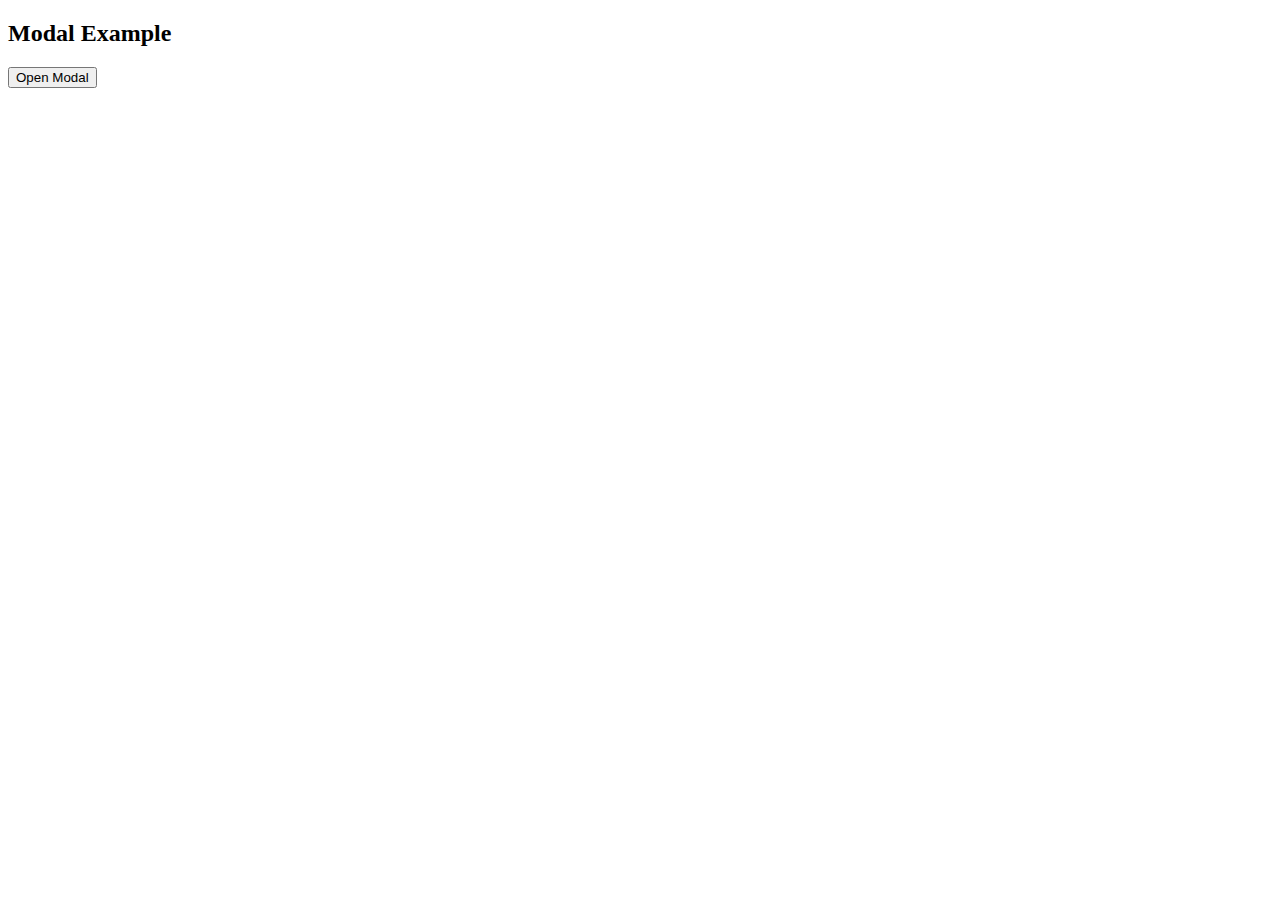
<file: Modal.html>
<!DOCTYPE html>
<html>
<head>
<style>
/* The Modal (background) */
.modal {
    display: none; /* Hidden by default */
    position: fixed; /* Stay in place */
    z-index: 1; /* Sit on top */
    padding-top: 100px; /* Location of the box */
    left: 0;
    top: 0;
    width: 100%; /* Full width */
    height: 100%; /* Full height */
    overflow: auto; /* Enable scroll if needed */
    background-color: rgb(0,0,0); /* Fallback color */
    background-color: rgba(0,0,0,0.4); /* Black w/ opacity */
}

/* Modal Content */
.modal-content {
    background-color: #fefefe;
    margin: auto;
    padding: 20px;
    border: 1px solid #888;
    width: 80%;
}

/* The Close Button */
.close {
    color: #aaaaaa;
    float: right;
    font-size: 28px;
    font-weight: bold;
}

.close:hover,
.close:focus {
    color: #000;
    text-decoration: none;
    cursor: pointer;
}
</style>
</head>
<body>

<h2>Modal Example</h2>

<!-- Trigger/Open The Modal -->
<button id="myBtn">Open Modal</button>

<!-- The Modal -->
<div id="myModal" class="modal">

  <!-- Modal content -->
  <div class="modal-content">
    <span class="close">&times;</span>
    <p>Some text in the Modal..</p>
  </div>

</div>

<script>
// Get the modal
var modal = document.getElementById('myModal');

// Get the button that opens the modal
var btn = document.getElementById("myBtn");

// Get the <span> element that closes the modal
var span = document.getElementsByClassName("close")[0];

// When the user clicks the button, open the modal 
btn.onclick = function() {
    modal.style.display = "block";
}

// When the user clicks on <span> (x), close the modal
span.onclick = function() {
    modal.style.display = "none";
}

// When the user clicks anywhere outside of the modal, close it
window.onclick = function(event) {
    if (event.target == modal) {
        modal.style.display = "none";
    }
}
</script>

</body>
</html>
</file>
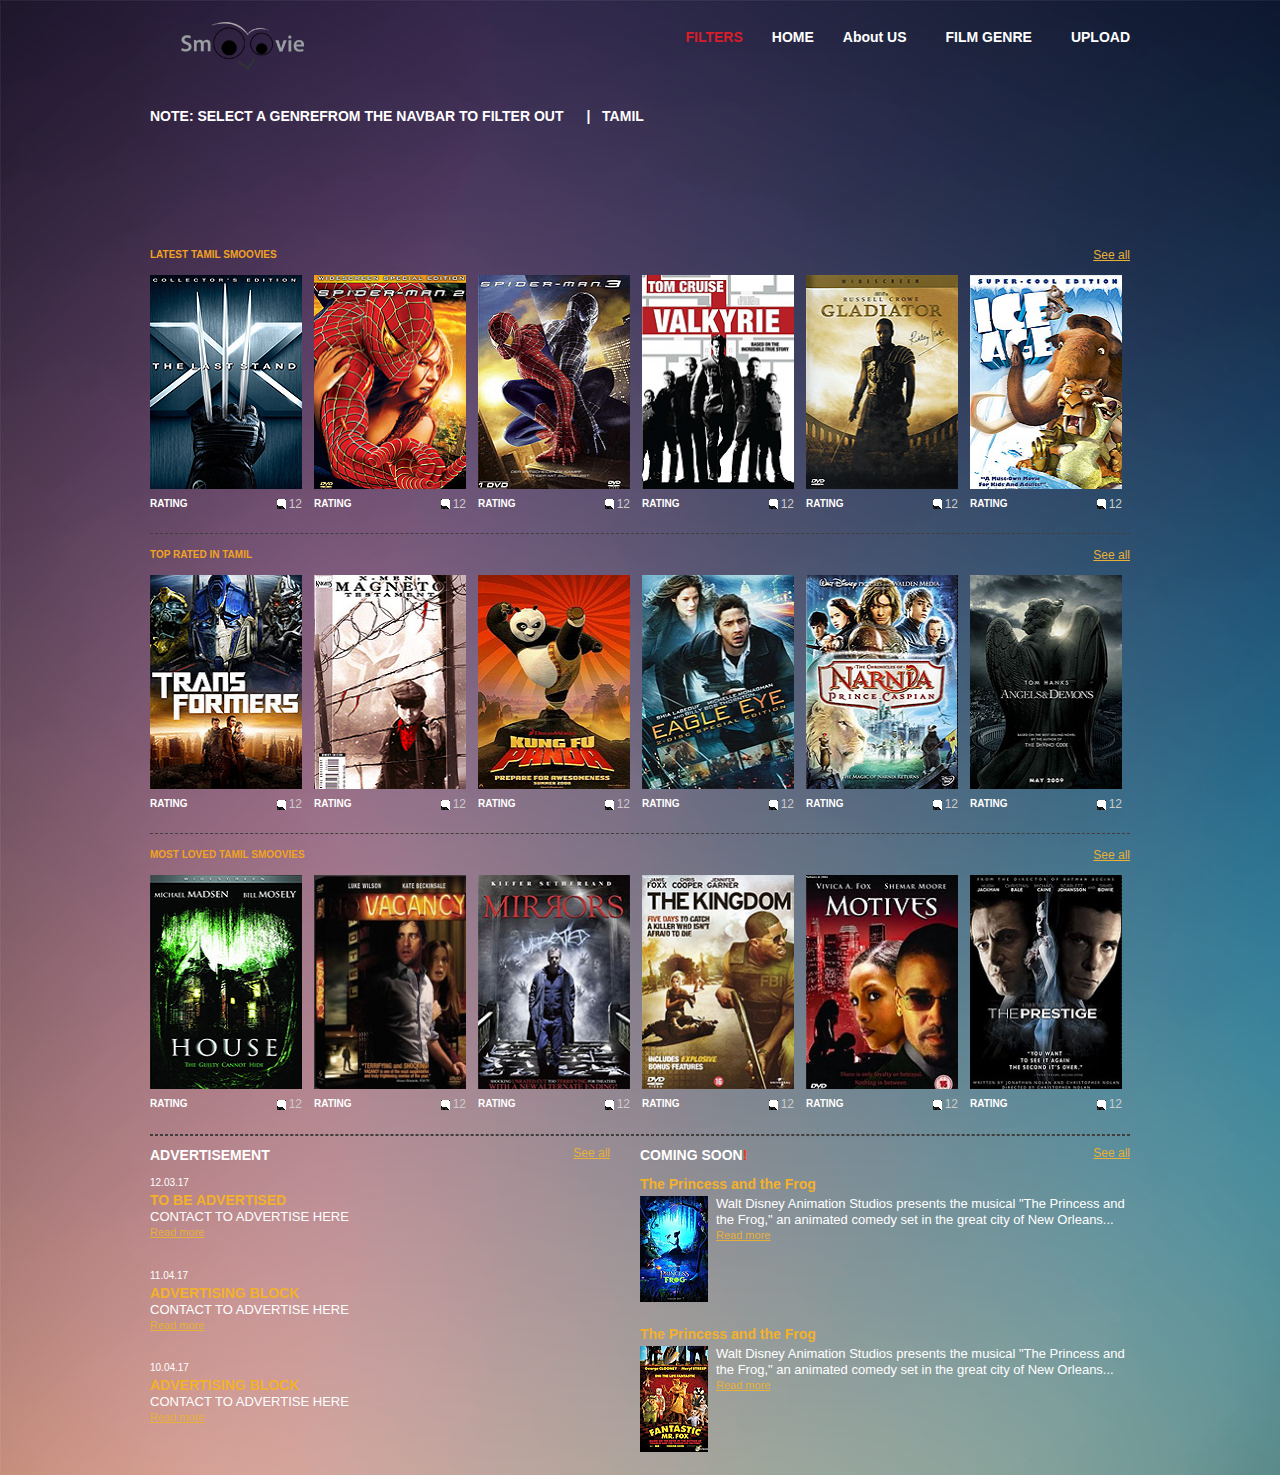
<file: Tamil.html>
<!DOCTYPE html PUBLIC "-//W3C//DTD XHTML 1.0 Transitional//EN" "http://www.w3.org/TR/xhtml1/DTD/xhtml1-transitional.dtd">
<html xmlns="http://www.w3.org/1999/xhtml">
<head>
<title>TAMIL</title>
<meta http-equiv="Content-Type" content="text/html; charset=utf-8" />
<link rel="stylesheet" href="css/style.css" type="text/css" media="all" />
<link href="https://fonts.googleapis.com/css?family=Oswald:700" rel="stylesheet">
<script type="text/javascript" src="js/jquery-1.4.2.min.js"></script>
<script type="text/javascript" src="js/jquery-func.js"></script>
<!--[if IE 6]><link rel="stylesheet" href="css/ie6.css" type="text/css" media="all" /><![endif]-->
</head>
<body>
<!-- START PAGE SOURCE -->
<div id="shell">
  <div id="header">
  
    <h1 id="logo"><a href="#"></a></h1>
    <div id="navigation">
      <ul>
        <li><a class="active" href="index.html">FILTERS</a></li>
        <li><a href="index.html">HOME</a></li>
        <li><a href="About.html">About US</a></li>
        <li>
                          <div class="dropdown">
                            <a class="dropbtn">FILM GENRE</a>
                            <div class="dropdown-content">
                              <a href="#">COMEDY</a>
                              <a href="#">ACTION</a>
                              <a href="#">DRAMA</a>
                              <a href="#">ROMANTIC</a>
                              <a href="#">THRILLER</a>
                            </div>
                          </div>
          </li>
        <li><a href="#"> UPLOAD</a></li>
        
      </ul>
    </div>
    <br><br>
    <div id="sub-navigation">
      <ul>
        <li><a href="#">NOTE: SELECT A GENREFROM THE NAVBAR TO FILTER OUT</a></li>
        <!-- <li><a href="#">ENGLISH</a></li>
        <li><a href="#">HINDI</a></li>
        <li><a href="#">TELUGU</a></li>-->
        <li><a href="#">| &nbsp TAMIL</a></li> 
      </ul>
    </div>
  </div>
<br><br><br><br><br><br><br><br>

  <div id="main">
    <div id="content">
      <div class="box">
        <div class="head">
          <h2>LATEST TAMIL SMOOVIES</h2>
          <p class="text-right"><a href="#">See all</a></p>
        </div>
        <div class="movie">
          <div class="movie-image"> <span class="play"><span class="name">X-MAN</span></span> <a href="#"><img src="images/movie1.jpg" alt="" /></a> </div>
          <div class="rating">
            <p>RATING</p>
            <div class="stars">
              <div class="stars-in"> </div>
            </div>
            <span class="comments">12</span> </div>
        </div>
        <div class="movie">
          <div class="movie-image"> <span class="play"><span class="name">SPIDER MAN 2</span></span> <a href="#"><img src="images/movie2.jpg" alt="" /></a> </div>
          <div class="rating">
            <p>RATING</p>
            <div class="stars">
              <div class="stars-in"> </div>
            </div>
            <span class="comments">12</span> </div>
        </div>
        <div class="movie">
          <div class="movie-image"> <span class="play"><span class="name">SPIDER MAN 3</span></span> <a href="#"><img src="images/movie3.jpg" alt="" /></a> </div>
          <div class="rating">
            <p>RATING</p>
            <div class="stars">
              <div class="stars-in"> </div>
            </div>
            <span class="comments">12</span> </div>
        </div>
        <div class="movie">
          <div class="movie-image"> <span class="play"><span class="name">VALKYRIE</span></span> <a href="#"><img src="images/movie4.jpg" alt="" /></a> </div>
          <div class="rating">
            <p>RATING</p>
            <div class="stars">
              <div class="stars-in"> </div>
            </div>
            <span class="comments">12</span> </div>
        </div>
        <div class="movie">
          <div class="movie-image"> <span class="play"><span class="name">GLADIATOR</span></span> <a href="#"><img src="images/movie5.jpg" alt="" /></a> </div>
          <div class="rating">
            <p>RATING</p>
            <div class="stars">
              <div class="stars-in"> </div>
            </div>
            <span class="comments">12</span> </div>
        </div>
        <div class="movie last">
          <div class="movie-image"> <span class="play"><span class="name">ICE AGE</span></span> <a href="#"><img src="images/movie6.jpg" alt="" /></a> </div>
          <div class="rating">
            <p>RATING</p>
            <div class="stars">
              <div class="stars-in"> </div>
            </div>
            <span class="comments">12</span> </div>
        </div>
        <div class="cl">&nbsp;</div>
      </div>



      <div class="box">
        <div class="head">
          <h2>TOP RATED IN TAMIL</h2>
          <p class="text-right"><a href="#">See all</a></p>
        </div>
        <div class="movie">
          <div class="movie-image"> <span class="play"><span class="name">TRANSFORMERS</span></span> <a href="#"><img src="images/movie7.jpg" alt="" /></a> </div>
          <div class="rating">
            <p>RATING</p>
            <div class="stars">
              <div class="stars-in"> </div>
            </div>
            <span class="comments">12</span> </div>
        </div>
        <div class="movie">
          <div class="movie-image"> <span class="play"><span class="name">MAGNETO</span></span> <a href="#"><img src="images/movie8.jpg" alt="" /></a> </div>
          <div class="rating">
            <p>RATING</p>
            <div class="stars">
              <div class="stars-in"> </div>
            </div>
            <span class="comments">12</span> </div>
        </div>
        <div class="movie">
          <div class="movie-image"> <span class="play"><span class="name">KUNG FU PANDA</span></span> <a href="#"><img src="images/movie9.jpg" alt="" /></a> </div>
          <div class="rating">
            <p>RATING</p>
            <div class="stars">
              <div class="stars-in"> </div>
            </div>
            <span class="comments">12</span> </div>
        </div>
        <div class="movie">
          <div class="movie-image"> <span class="play"><span class="name">EAGLE EYE</span></span> <a href="#"><img src="images/movie10.jpg" alt="" /></a> </div>
          <div class="rating">
            <p>RATING</p>
            <div class="stars">
              <div class="stars-in"> </div>
            </div>
            <span class="comments">12</span> </div>
        </div>
        <div class="movie">
          <div class="movie-image"> <span class="play"><span class="name">NARNIA</span></span> <a href="#"><img src="images/movie11.jpg" alt="" /></a> </div>
          <div class="rating">
            <p>RATING</p>
            <div class="stars">
              <div class="stars-in"> </div>
            </div>
            <span class="comments">12</span> </div>
        </div>
        <div class="movie last">
          <div class="movie-image"> <span class="play"><span class="name">ANGELS &amp; DEMONS</span></span> <a href="#"><img src="images/movie12.jpg" alt="" /></a> </div>
          <div class="rating">
            <p>RATING</p>
            <div class="stars">
              <div class="stars-in"> </div>
            </div>
            <span class="comments">12</span> </div>
        </div>
        <div class="cl">&nbsp;</div>
      </div>





      <div class="box">
        <div class="head">
          <h2>MOST LOVED TAMIL SMOOVIES</h2>
          <p class="text-right"><a href="#">See all</a></p>
        </div>
        <div class="movie">
          <div class="movie-image"> <span class="play"><span class="name">HOUSE</span></span> <a href="#"><img src="images/movie13.jpg" alt="" /></a> </div>
          <div class="rating">
            <p>RATING</p>
            <div class="stars">
              <div class="stars-in"> </div>
            </div>
            <span class="comments">12</span> </div>
        </div>
        <div class="movie">
          <div class="movie-image"> <span class="play"><span class="name">VACANCY</span></span> <a href="#"><img src="images/movie14.jpg" alt="" /></a> </div>
          <div class="rating">
            <p>RATING</p>
            <div class="stars">
              <div class="stars-in"> </div>
            </div>
            <span class="comments">12</span> </div>
        </div>
        <div class="movie">
          <div class="movie-image"> <span class="play"><span class="name">MIRRORS</span></span> <a href="#"><img src="images/movie15.jpg" alt="" /></a> </div>
          <div class="rating">
            <p>RATING</p>
            <div class="stars">
              <div class="stars-in"> </div>
            </div>
            <span class="comments">12</span> </div>
        </div>
        <div class="movie">
          <div class="movie-image"> <span class="play"><span class="name">THE KINGDOM</span></span> <a href="#"><img src="images/movie16.jpg" alt="" /></a> </div>
          <div class="rating">
            <p>RATING</p>
            <div class="stars">
              <div class="stars-in"> </div>
            </div>
            <span class="comments">12</span> </div>
        </div>
        <div class="movie">
          <div class="movie-image"> <span class="play"><span class="name">MOTIVES</span></span> <a href="#"><img src="images/movie17.jpg" alt="" /></a> </div>
          <div class="rating">
            <p>RATING</p>
            <div class="stars">
              <div class="stars-in"> </div>
            </div>
            <span class="comments">12</span> </div>
        </div>
        <div class="movie last">
          <div class="movie-image"> <span class="play"><span class="name">THE PRESTIGE</span></span> <a href="#"><img src="images/movie18.jpg" alt="" /></a> </div>
          <div class="rating">
            <p>RATING</p>
            <div class="stars">
              <div class="stars-in"> </div>
            </div>
            <span class="comments">12</span> </div>
        </div>
        <div class="cl">&nbsp;</div>
      </div>
    </div>
    <div id="news">
      <div class="head">




        <h3>ADVERTISEMENT</h3>
        <p class="text-right"><a href="#">See all</a></p>
      </div>
      <div class="content">
        <p class="date">12.03.17</p>
        <h4>TO BE ADVERTISED</h4>
        <p> CONTACT TO ADVERTISE HERE </p>
        <a href="#">Read more</a> </div>
      <div class="content">
        <p class="date">11.04.17</p>
        <h4>ADVERTISING BLOCK</h4>
        <p>CONTACT TO ADVERTISE HERE</p>
        <a href="#">Read more</a> </div>
      <div class="content">
        <p class="date">10.04.17</p>
        <h4>ADVERTISING BLOCK</h4>
        <p>CONTACT TO ADVERTISE HERE </p>
        <a href="#">Read more</a> </div>
    </div>
    <div id="coming">
      <div class="head">






        <h3>COMING SOON<strong>!</strong></h3>
        <p class="text-right"><a href="#">See all</a></p>
      </div>
      <div class="content">
        <h4>The Princess and the Frog </h4>
        <a href="#"><img src="images/coming-soon1.jpg" alt="" /></a>
        <p>Walt Disney Animation Studios presents the musical &quot;The Princess and the Frog,&quot; an animated comedy set in the great city of New Orleans...</p>
        <a href="#">Read more</a> </div>
      <div class="cl">&nbsp;</div>
      <div class="content">
        <h4>The Princess and the Frog </h4>
        <a href="#"><img src="images/coming-soon2.jpg" alt="" /></a>
        <p>Walt Disney Animation Studios presents the musical &quot;The Princess and the Frog,&quot; an animated comedy set in the great city of New Orleans...</p>
        <a href="#">Read more</a> </div>
    </div>
</div>
<!-- END PAGE SOURCE -->
</body>
</html>
</file>
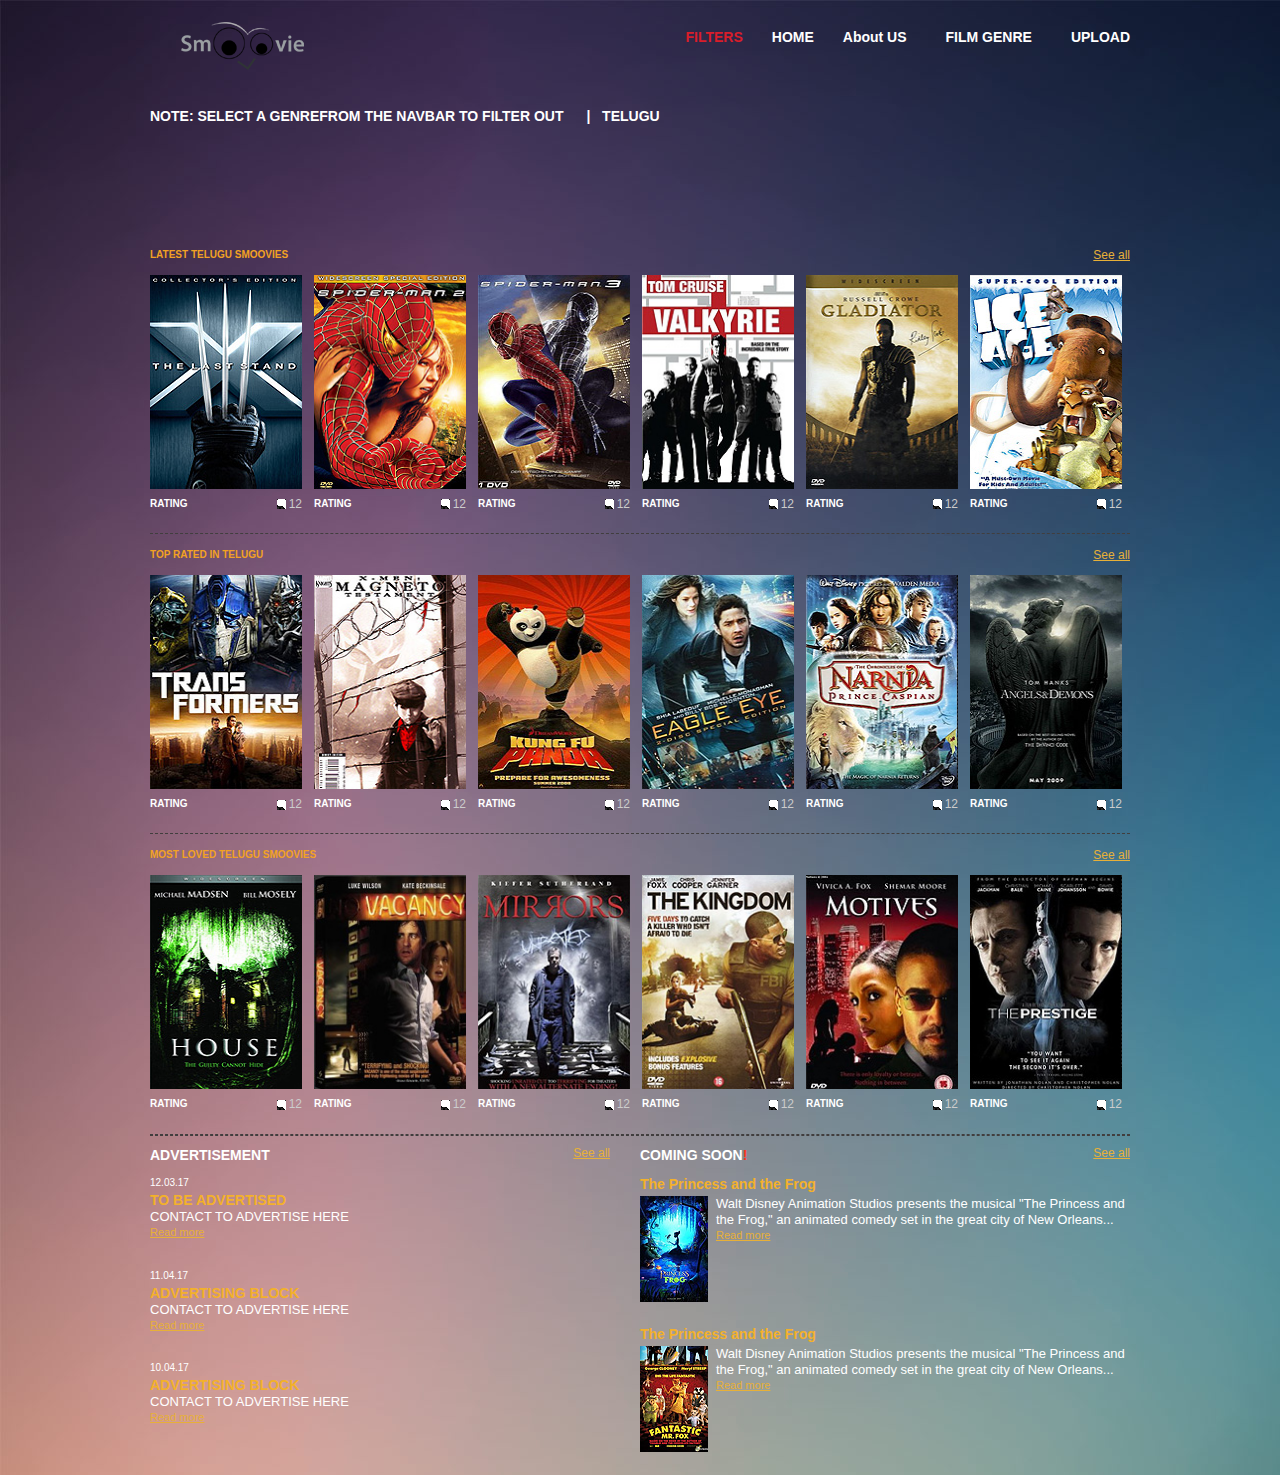
<file: Telugu.html>
<!DOCTYPE html PUBLIC "-//W3C//DTD XHTML 1.0 Transitional//EN" "http://www.w3.org/TR/xhtml1/DTD/xhtml1-transitional.dtd">
<html xmlns="http://www.w3.org/1999/xhtml">
<head>
<title>TELUGU</title>
<meta http-equiv="Content-Type" content="text/html; charset=utf-8" />
<link rel="stylesheet" href="css/style.css" type="text/css" media="all" />
<link href="https://fonts.googleapis.com/css?family=Oswald:700" rel="stylesheet">
<script type="text/javascript" src="js/jquery-1.4.2.min.js"></script>
<script type="text/javascript" src="js/jquery-func.js"></script>
<!--[if IE 6]><link rel="stylesheet" href="css/ie6.css" type="text/css" media="all" /><![endif]-->
</head>
<body>
<!-- START PAGE SOURCE -->
<div id="shell">
  <div id="header">
  
    <h1 id="logo"><a href="#"></a></h1>
    <div id="navigation">
      <ul>
        <li><a class="active" href="index.html">FILTERS</a></li>
        <li><a href="index.html">HOME</a></li>
        <li><a href="About.html">About US</a></li>
        <li>
                          <div class="dropdown">
                            <a class="dropbtn">FILM GENRE</a>
                            <div class="dropdown-content">
                              <a href="#">COMEDY</a>
                              <a href="#">ACTION</a>
                              <a href="#">DRAMA</a>
                              <a href="#">ROMANTIC</a>
                              <a href="#">THRILLER</a>
                            </div>
                          </div>
          </li>
        <li><a href="#"> UPLOAD</a></li>
        
      </ul>
    </div>
    <br><br>
    <div id="sub-navigation">
      <ul>
        <li><a href="#">NOTE: SELECT A GENREFROM THE NAVBAR TO FILTER OUT</a></li>
        <!-- <li><a href="#">ENGLISH</a></li>
        <li><a href="#">HINDI</a></li>
        <li><a href="#">TELUGU</a></li>-->
        <li><a href="#">| &nbsp TELUGU</a></li> 
      </ul>
    </div>
  </div>
<br><br><br><br><br><br><br><br>

  <div id="main">
    <div id="content">
      <div class="box">
        <div class="head">
          <h2>LATEST TELUGU SMOOVIES</h2>
          <p class="text-right"><a href="#">See all</a></p>
        </div>
        <div class="movie">
          <div class="movie-image"> <span class="play"><span class="name">X-MAN</span></span> <a href="#"><img src="images/movie1.jpg" alt="" /></a> </div>
          <div class="rating">
            <p>RATING</p>
            <div class="stars">
              <div class="stars-in"> </div>
            </div>
            <span class="comments">12</span> </div>
        </div>
        <div class="movie">
          <div class="movie-image"> <span class="play"><span class="name">SPIDER MAN 2</span></span> <a href="#"><img src="images/movie2.jpg" alt="" /></a> </div>
          <div class="rating">
            <p>RATING</p>
            <div class="stars">
              <div class="stars-in"> </div>
            </div>
            <span class="comments">12</span> </div>
        </div>
        <div class="movie">
          <div class="movie-image"> <span class="play"><span class="name">SPIDER MAN 3</span></span> <a href="#"><img src="images/movie3.jpg" alt="" /></a> </div>
          <div class="rating">
            <p>RATING</p>
            <div class="stars">
              <div class="stars-in"> </div>
            </div>
            <span class="comments">12</span> </div>
        </div>
        <div class="movie">
          <div class="movie-image"> <span class="play"><span class="name">VALKYRIE</span></span> <a href="#"><img src="images/movie4.jpg" alt="" /></a> </div>
          <div class="rating">
            <p>RATING</p>
            <div class="stars">
              <div class="stars-in"> </div>
            </div>
            <span class="comments">12</span> </div>
        </div>
        <div class="movie">
          <div class="movie-image"> <span class="play"><span class="name">GLADIATOR</span></span> <a href="#"><img src="images/movie5.jpg" alt="" /></a> </div>
          <div class="rating">
            <p>RATING</p>
            <div class="stars">
              <div class="stars-in"> </div>
            </div>
            <span class="comments">12</span> </div>
        </div>
        <div class="movie last">
          <div class="movie-image"> <span class="play"><span class="name">ICE AGE</span></span> <a href="#"><img src="images/movie6.jpg" alt="" /></a> </div>
          <div class="rating">
            <p>RATING</p>
            <div class="stars">
              <div class="stars-in"> </div>
            </div>
            <span class="comments">12</span> </div>
        </div>
        <div class="cl">&nbsp;</div>
      </div>



      <div class="box">
        <div class="head">
          <h2>TOP RATED IN TELUGU</h2>
          <p class="text-right"><a href="#">See all</a></p>
        </div>
        <div class="movie">
          <div class="movie-image"> <span class="play"><span class="name">TRANSFORMERS</span></span> <a href="#"><img src="images/movie7.jpg" alt="" /></a> </div>
          <div class="rating">
            <p>RATING</p>
            <div class="stars">
              <div class="stars-in"> </div>
            </div>
            <span class="comments">12</span> </div>
        </div>
        <div class="movie">
          <div class="movie-image"> <span class="play"><span class="name">MAGNETO</span></span> <a href="#"><img src="images/movie8.jpg" alt="" /></a> </div>
          <div class="rating">
            <p>RATING</p>
            <div class="stars">
              <div class="stars-in"> </div>
            </div>
            <span class="comments">12</span> </div>
        </div>
        <div class="movie">
          <div class="movie-image"> <span class="play"><span class="name">KUNG FU PANDA</span></span> <a href="#"><img src="images/movie9.jpg" alt="" /></a> </div>
          <div class="rating">
            <p>RATING</p>
            <div class="stars">
              <div class="stars-in"> </div>
            </div>
            <span class="comments">12</span> </div>
        </div>
        <div class="movie">
          <div class="movie-image"> <span class="play"><span class="name">EAGLE EYE</span></span> <a href="#"><img src="images/movie10.jpg" alt="" /></a> </div>
          <div class="rating">
            <p>RATING</p>
            <div class="stars">
              <div class="stars-in"> </div>
            </div>
            <span class="comments">12</span> </div>
        </div>
        <div class="movie">
          <div class="movie-image"> <span class="play"><span class="name">NARNIA</span></span> <a href="#"><img src="images/movie11.jpg" alt="" /></a> </div>
          <div class="rating">
            <p>RATING</p>
            <div class="stars">
              <div class="stars-in"> </div>
            </div>
            <span class="comments">12</span> </div>
        </div>
        <div class="movie last">
          <div class="movie-image"> <span class="play"><span class="name">ANGELS &amp; DEMONS</span></span> <a href="#"><img src="images/movie12.jpg" alt="" /></a> </div>
          <div class="rating">
            <p>RATING</p>
            <div class="stars">
              <div class="stars-in"> </div>
            </div>
            <span class="comments">12</span> </div>
        </div>
        <div class="cl">&nbsp;</div>
      </div>





      <div class="box">
        <div class="head">
          <h2>MOST LOVED TELUGU SMOOVIES</h2>
          <p class="text-right"><a href="#">See all</a></p>
        </div>
        <div class="movie">
          <div class="movie-image"> <span class="play"><span class="name">HOUSE</span></span> <a href="#"><img src="images/movie13.jpg" alt="" /></a> </div>
          <div class="rating">
            <p>RATING</p>
            <div class="stars">
              <div class="stars-in"> </div>
            </div>
            <span class="comments">12</span> </div>
        </div>
        <div class="movie">
          <div class="movie-image"> <span class="play"><span class="name">VACANCY</span></span> <a href="#"><img src="images/movie14.jpg" alt="" /></a> </div>
          <div class="rating">
            <p>RATING</p>
            <div class="stars">
              <div class="stars-in"> </div>
            </div>
            <span class="comments">12</span> </div>
        </div>
        <div class="movie">
          <div class="movie-image"> <span class="play"><span class="name">MIRRORS</span></span> <a href="#"><img src="images/movie15.jpg" alt="" /></a> </div>
          <div class="rating">
            <p>RATING</p>
            <div class="stars">
              <div class="stars-in"> </div>
            </div>
            <span class="comments">12</span> </div>
        </div>
        <div class="movie">
          <div class="movie-image"> <span class="play"><span class="name">THE KINGDOM</span></span> <a href="#"><img src="images/movie16.jpg" alt="" /></a> </div>
          <div class="rating">
            <p>RATING</p>
            <div class="stars">
              <div class="stars-in"> </div>
            </div>
            <span class="comments">12</span> </div>
        </div>
        <div class="movie">
          <div class="movie-image"> <span class="play"><span class="name">MOTIVES</span></span> <a href="#"><img src="images/movie17.jpg" alt="" /></a> </div>
          <div class="rating">
            <p>RATING</p>
            <div class="stars">
              <div class="stars-in"> </div>
            </div>
            <span class="comments">12</span> </div>
        </div>
        <div class="movie last">
          <div class="movie-image"> <span class="play"><span class="name">THE PRESTIGE</span></span> <a href="#"><img src="images/movie18.jpg" alt="" /></a> </div>
          <div class="rating">
            <p>RATING</p>
            <div class="stars">
              <div class="stars-in"> </div>
            </div>
            <span class="comments">12</span> </div>
        </div>
        <div class="cl">&nbsp;</div>
      </div>
    </div>
    <div id="news">
      <div class="head">




        <h3>ADVERTISEMENT</h3>
        <p class="text-right"><a href="#">See all</a></p>
      </div>
      <div class="content">
        <p class="date">12.03.17</p>
        <h4>TO BE ADVERTISED</h4>
        <p> CONTACT TO ADVERTISE HERE </p>
        <a href="#">Read more</a> </div>
      <div class="content">
        <p class="date">11.04.17</p>
        <h4>ADVERTISING BLOCK</h4>
        <p>CONTACT TO ADVERTISE HERE</p>
        <a href="#">Read more</a> </div>
      <div class="content">
        <p class="date">10.04.17</p>
        <h4>ADVERTISING BLOCK</h4>
        <p>CONTACT TO ADVERTISE HERE </p>
        <a href="#">Read more</a> </div>
    </div>
    <div id="coming">
      <div class="head">






        <h3>COMING SOON<strong>!</strong></h3>
        <p class="text-right"><a href="#">See all</a></p>
      </div>
      <div class="content">
        <h4>The Princess and the Frog </h4>
        <a href="#"><img src="images/coming-soon1.jpg" alt="" /></a>
        <p>Walt Disney Animation Studios presents the musical &quot;The Princess and the Frog,&quot; an animated comedy set in the great city of New Orleans...</p>
        <a href="#">Read more</a> </div>
      <div class="cl">&nbsp;</div>
      <div class="content">
        <h4>The Princess and the Frog </h4>
        <a href="#"><img src="images/coming-soon2.jpg" alt="" /></a>
        <p>Walt Disney Animation Studios presents the musical &quot;The Princess and the Frog,&quot; an animated comedy set in the great city of New Orleans...</p>
        <a href="#">Read more</a> </div>
    </div>
</div>
<!-- END PAGE SOURCE -->
</body>
</html>
</file>
<file: css/style.css>
* {
	margin:0;
	padding:0;
	outline:0;
}
body {
	font-size:12px;
	line-height:1.3;
	font-family:Arial, Helvetica, Sans-Serif;
	color:#ccc;
	background:url('../images/bg.jpg');
	
}
a {
	color:#e7b038;
	text-decoration:underline;
	cursor:pointer;
}
a:hover {
	text-decoration:none;
}
a img {
	border:0;
}
input, textarea, select {
	font-size:12px;
	font-family:Arial, Helvetica, sans-serif;
}
textarea {
	overflow:auto;
}
.cl {
	display:block;
	height:0;
	font-size:0;
	line-height:0;
	text-indent:-4000px;
	clear:both;
}
.notext {
	font-size:0;
	line-height:0;
	text-indent:-4000px;
}
.left, .alignleft {
	float:left;
	display:inline;
}
.right, .alignright {
	float:right;
	display:inline;
}
.text-right {
	text-align:right;
}

h1 {
	font-size: 100px;
	font-family: 'Oswald';
}

h2 {
	font-size:10px;
	color:#f2a223;
	font-weight:bold;
}
h3 {
	font-size:14px;
	color:#fff;
	font-weight:bold;
}
h4 {
	font-size:14px;
	color:#f3b12b;
	font-weight:bold;
}
#shell {
	width:980px;
	margin:0 auto;
}
#header {
	position:relative;
}
h1#logo {
	position:absolute;
	top:20px;
	left:0;
}
h1#logo a {
	float:left;
	width:600px;
	height:250px;
	background:url('../images/smoovieSmall.png') no-repeat 0 0;
	font-size:0;
	line-height:0;
	text-indent:-4000px;
}
.social {
	float:right;
	width:160px;
	padding-top:11px;
}
.social span {
	float:left;
	display:inline;
	font-size:10px;
	color:#9f9f9f;
	line-height:16px;
	padding-right:5px;
}
.social ul {
	list-style:none;
}
.social ul li {
	float:left;
	display:inline;
	width:16px;
	padding-right:2px;
}
.social ul li a {
	float:left;
	display:inline;
	width:16px;
	height:16px;
	background:url('../images/social.gif') no-repeat 0 0;
	font-size:0;
	line-height:0;
	text-indent:-4000px;
}
.social ul li a.facebook {
	background-position:-18px 0;
}
.social ul li a.vimeo {
	background-position:-36px 0;
}
.social ul li a.rss {
	background-position:-54px 0;
}
#navigation {
	float:right;
	clear:right;
	padding-top:28px;
	padding-bottom:47px;
}
#navigation ul {
	list-style:none;
}
#navigation ul li {
	float:left;
	display:inline;
	padding-left:29px;
}
#navigation ul li a {
	font-size:14px;
	font-weight:bold;
	color:#fff;
	text-decoration:none;
}
#navigation ul li a.active, #navigation ul li a:hover {
	color:#d91d2a;
}
#sub-navigation {
	display:block;
	clear:right;
	/*border-top:1px dashed #666;
	border-bottom:1px dashed #666;*/
	padding:8px 0;
}
#sub-navigation ul {
	list-style:none;
}
#sub-navigation ul li {
	float:left;
	display:inline;
	padding-right:23px;
}
#sub-navigation ul li a {
	font-size:14px;
	font-weight:bold;
	color:#fff;
	line-height:30px;
	text-decoration:none;
}
#sub-navigation ul li a:hover {
	text-decoration:underline;
}

#main {
	border-bottom:1px dashed #413e3e;
}
#content {
}
.box {
	width:980px;
	border-bottom:1px dashed #413e3e;
	padding-bottom:21px;
}
.box .head {
	width:980px;
	padding-top:14px;
	padding-bottom:11px;
}
.box .head h2 {
	float:left;
	display:inline;
}
.box .movie {
	width:152px;
	float:left;
	padding-right:12px;
}
.movie-image {
	float:left;
	width:152px;
	height:214px;
	position:relative;
}
.movie-image img {
	width:152px;
	height:214px;
}
.movie-image a {
	float:left;
	display:inline;
	width:152px;
	height:214px;
	position:relative;
	z-index:2;
}
.play {
	position:absolute;
	top:0;
	left:0;
	width:152px;
	height:214px;
	background:url('../images/image-hover.png');
	display:block;
	z-index:5;
	cursor:pointer;
	display:none;
}
.movie span.name {
	font-weight:bold;
	color:#fff;
	font-size:14px;
	text-align:center;
	padding-top:160px;
	display:block;
}
.box .last {
	padding:0;
}
.rating {
	float:left;
	width:152px;
	padding-top:8px;
}
.rating p {
	float:left;
	font-size:10px;
	color:#fff;
	font-weight:bold;
}
.rating .stars {
	float:left;
	width:60px;
	height:11px;
	/*Ratings Image*/
	margin-left:2px;
}
.rating .stars-in {
	width:48px;
	display:inline;
	/*Ratings Image*/
	position:absolute;
	height:11px;
	font-size:0;
	line-height:0;
	text-indent:-4000px;
}
.comments {
	background:url('../images/comments.gif') no-repeat 0 center;
	padding-left:12px;
	float:right;
}
#news {
	width:460px;
	float:left;
}
#news .head {
	width:460px;
	padding-top:11px;
	padding-bottom:14px;
}
#news h3, #coming h3 {
	float:left;
}
#coming {
	width:490px;
	float:left;
	padding-left:30px;
}
#coming .head {
	width:490px;
	padding-top:11px;
	padding-bottom:14px;
}
#coming .head strong {
	color:#ff361a;
}
#coming .content {
	min-height:130px;
	height:auto !important;
	height:130px;
	padding-bottom:20px;
}
#coming .content h4 {
	padding-bottom:3px;
}
.content {
	padding-bottom:28px;
}
.content .date {
	font-size:10px;
	color:#fff;
}
.content img {
	float:left;
	width:68px;
	padding-right:8px;
}
.content p {
	font-size:13px;
	color:#fff;
	line-height:16px;
}
.content a {
	font-size:11px;
}
#footer {
	padding:15px 0 0 0;
	font-size:10px;
}
#footer, #footer a {
	color:#9c9c9c;
	text-decoration:none;
}
#footer a:hover {
	text-decoration:none;
}
#footer p {
	margin:0;
	padding:0 0 11px 0;
	line-height:normal;
	white-space:nowrap;
}
#footer .lf {
	float:left;
}
#footer .rf {
	float:right;
}


.dropbtn {
    background-color: none;
    color: white;
    padding: 10px;
    font-size: 16px;
    border: none;
    cursor: pointer;
}

.dropdown {
    position: relative;
    display: inline-block;
}

.dropdown-content {
    display: none;
    position: absolute;
   /* background-color: #f9f9f9;*/
    min-width: 160px;
    /*box-shadow: 0px 8px 16px 0px rgba(0,0,0,0.2);*/
    z-index: 1;
}

.dropdown-content a {
    color: black;
    padding: 12px 16px;
    text-decoration: none;
    display: block;
}

.dropdown-content a:hover {background-color: #f1f1f1}

.dropdown:hover .dropdown-content {
    display: block;
}

.dropdown:hover .dropbtn {
    background-color: none;
}



.modal {
    display: none; /* Hidden by default */
    position: fixed; /* Stay in place */
    z-index: 1; /* Sit on top */
    padding-top: 100px; /* Location of the box */
    left: 0;
    top: 0;
    width: 100%; /* Full width */
    height: 100%; /* Full height */
    overflow: auto; /* Enable scroll if needed */
    background-color: rgb(0,0,0); /* Fallback color */
    background-color: rgba(0,0,0,0.4); /* Black w/ opacity */
}

/* Modal Content */
.modal-content {
    background-color: #fefefe;
    margin: auto;
    padding: 20px;
    border: 1px solid #888;
    width: 80%;
    
}

/* The Close Button */
.close {
    color: #aaaaaa;
    float: right;
    font-size: 28px;
    font-weight: bold;
}

.close:hover,
.close:focus {
    color: #000;
    text-decoration: none;
    cursor: pointer;
}
</file>
